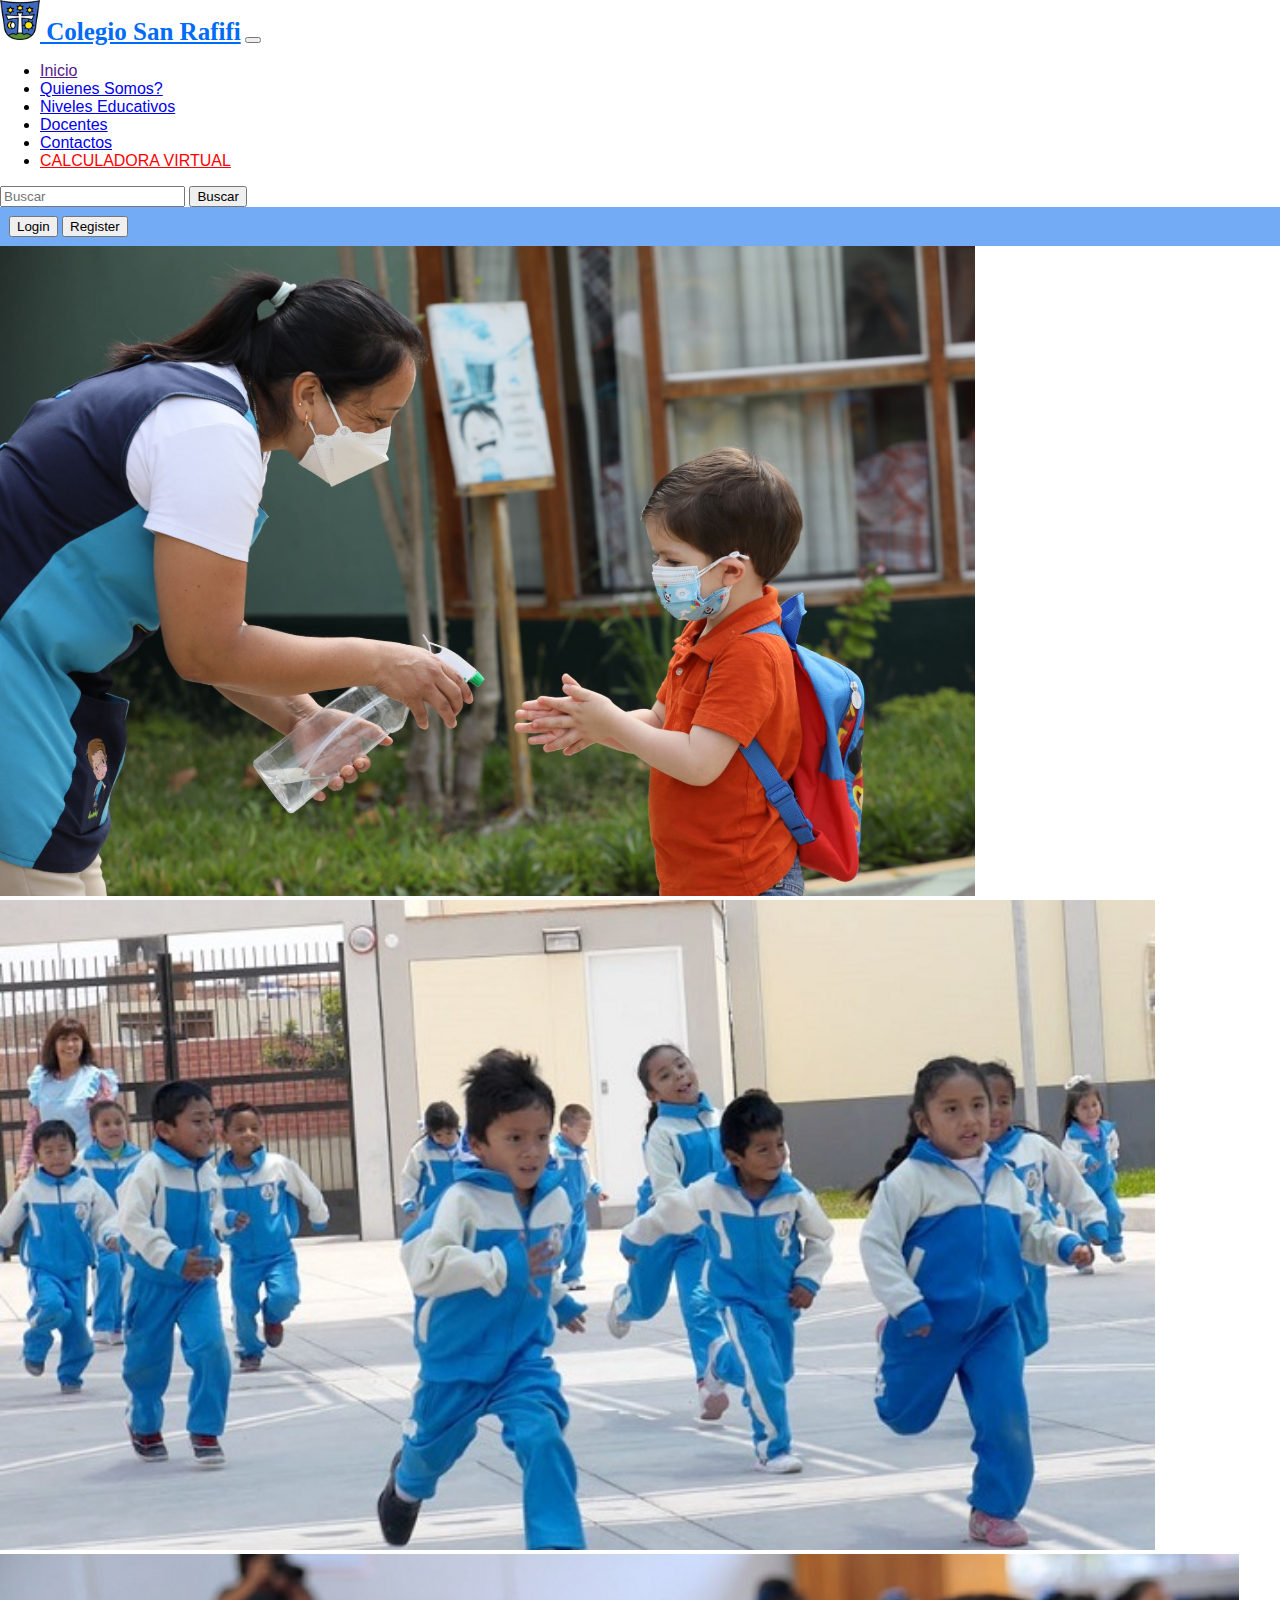
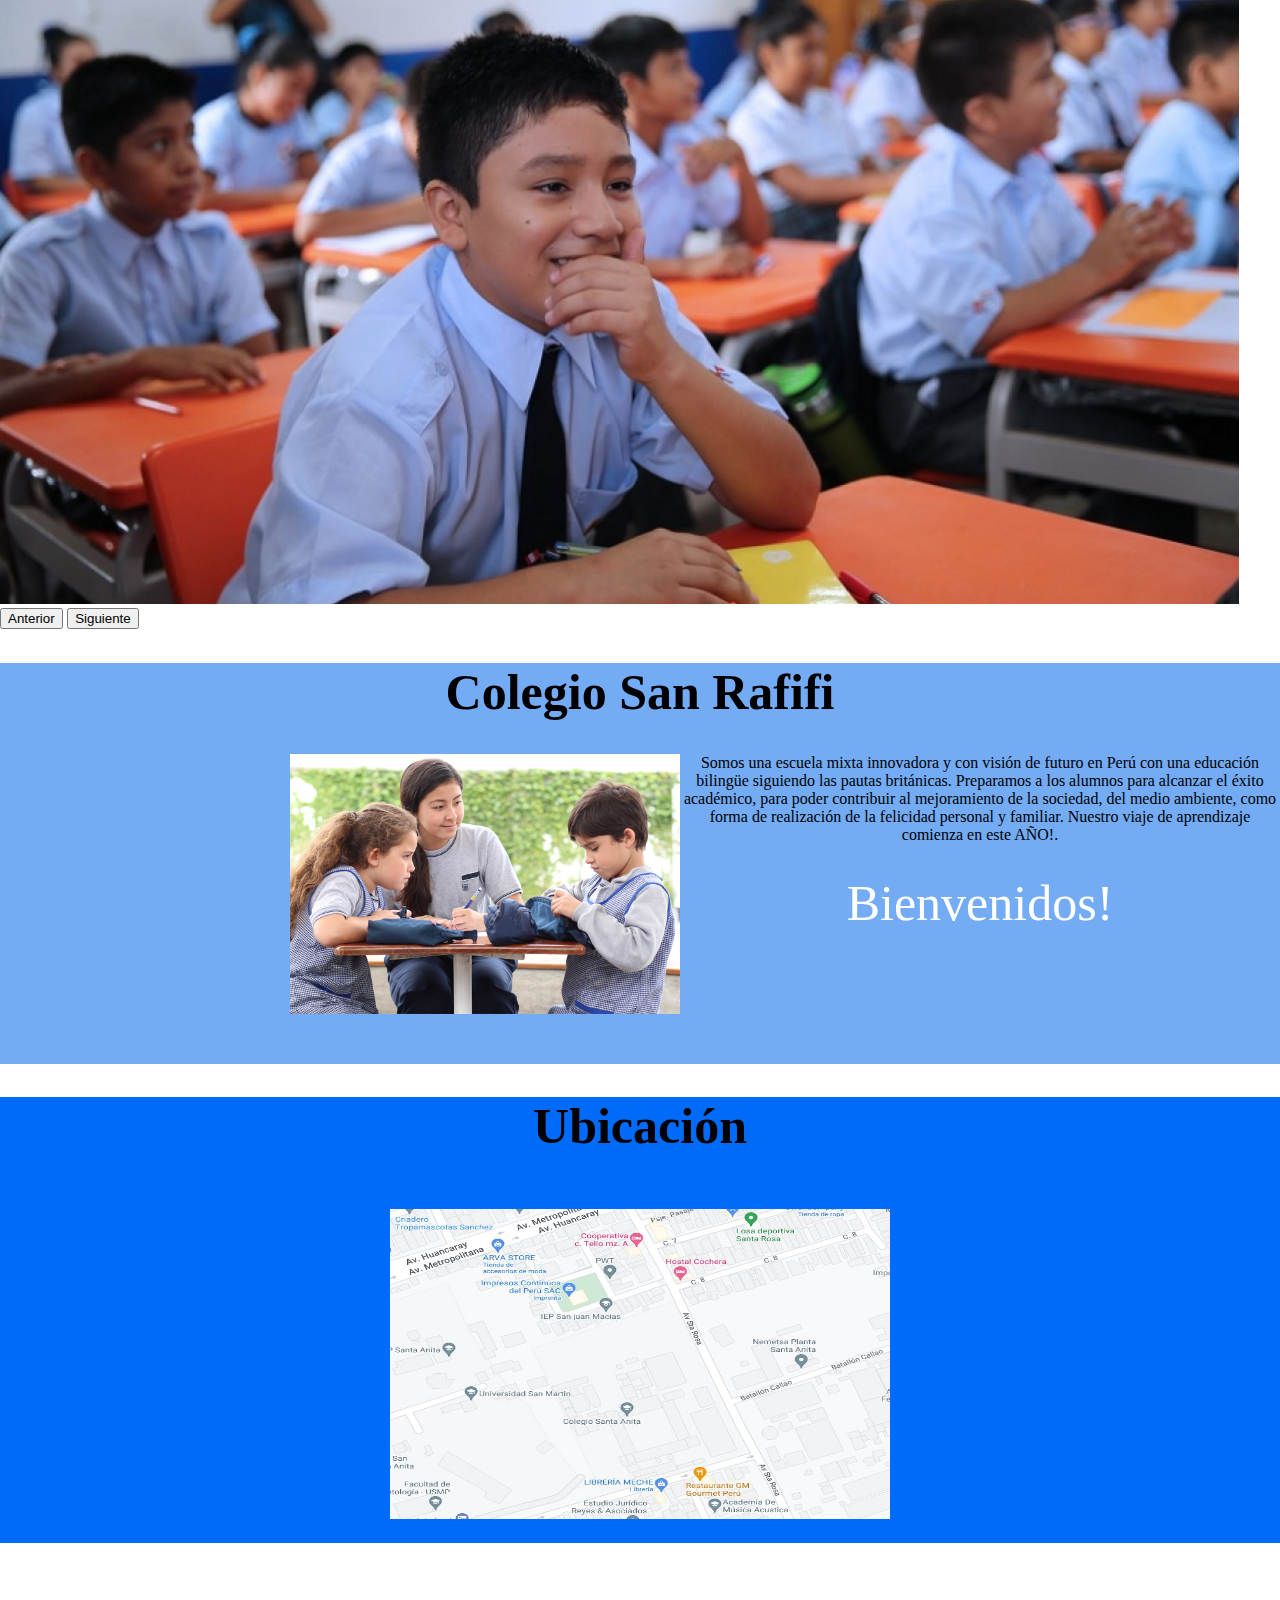
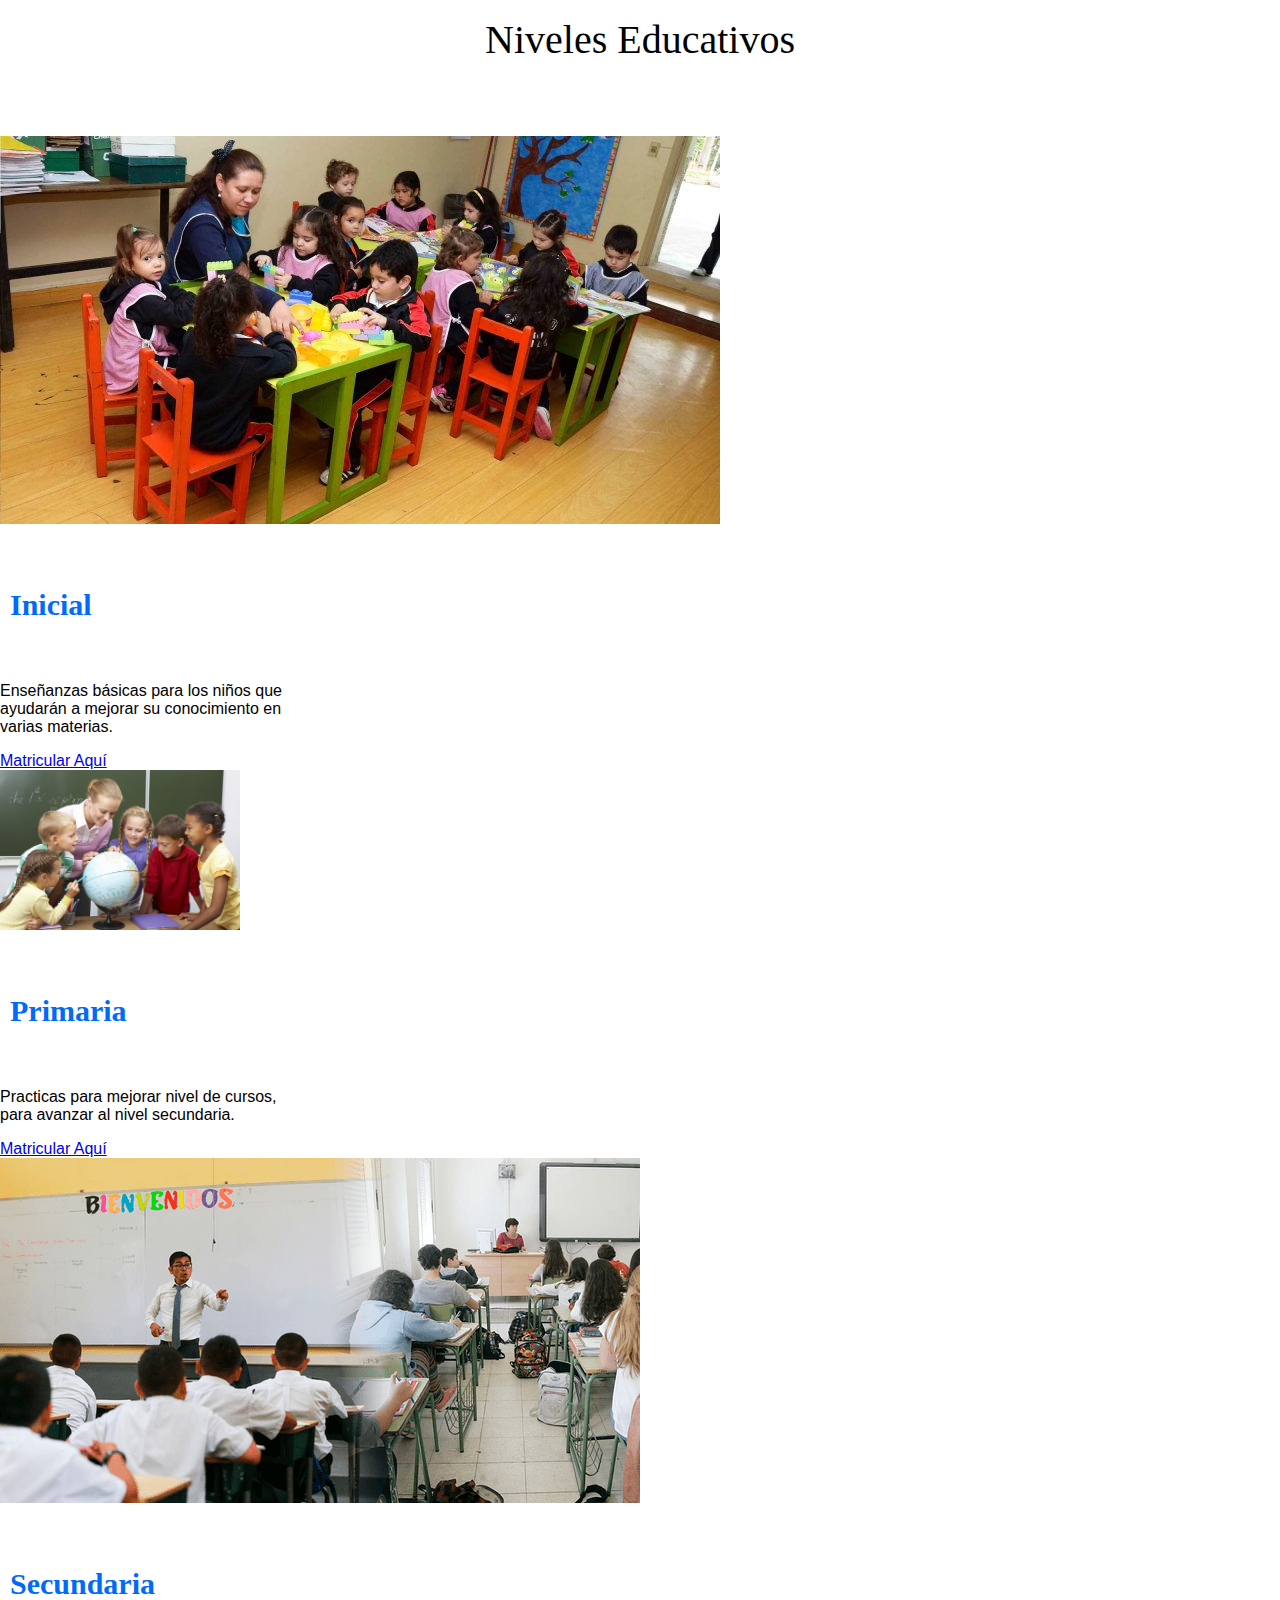
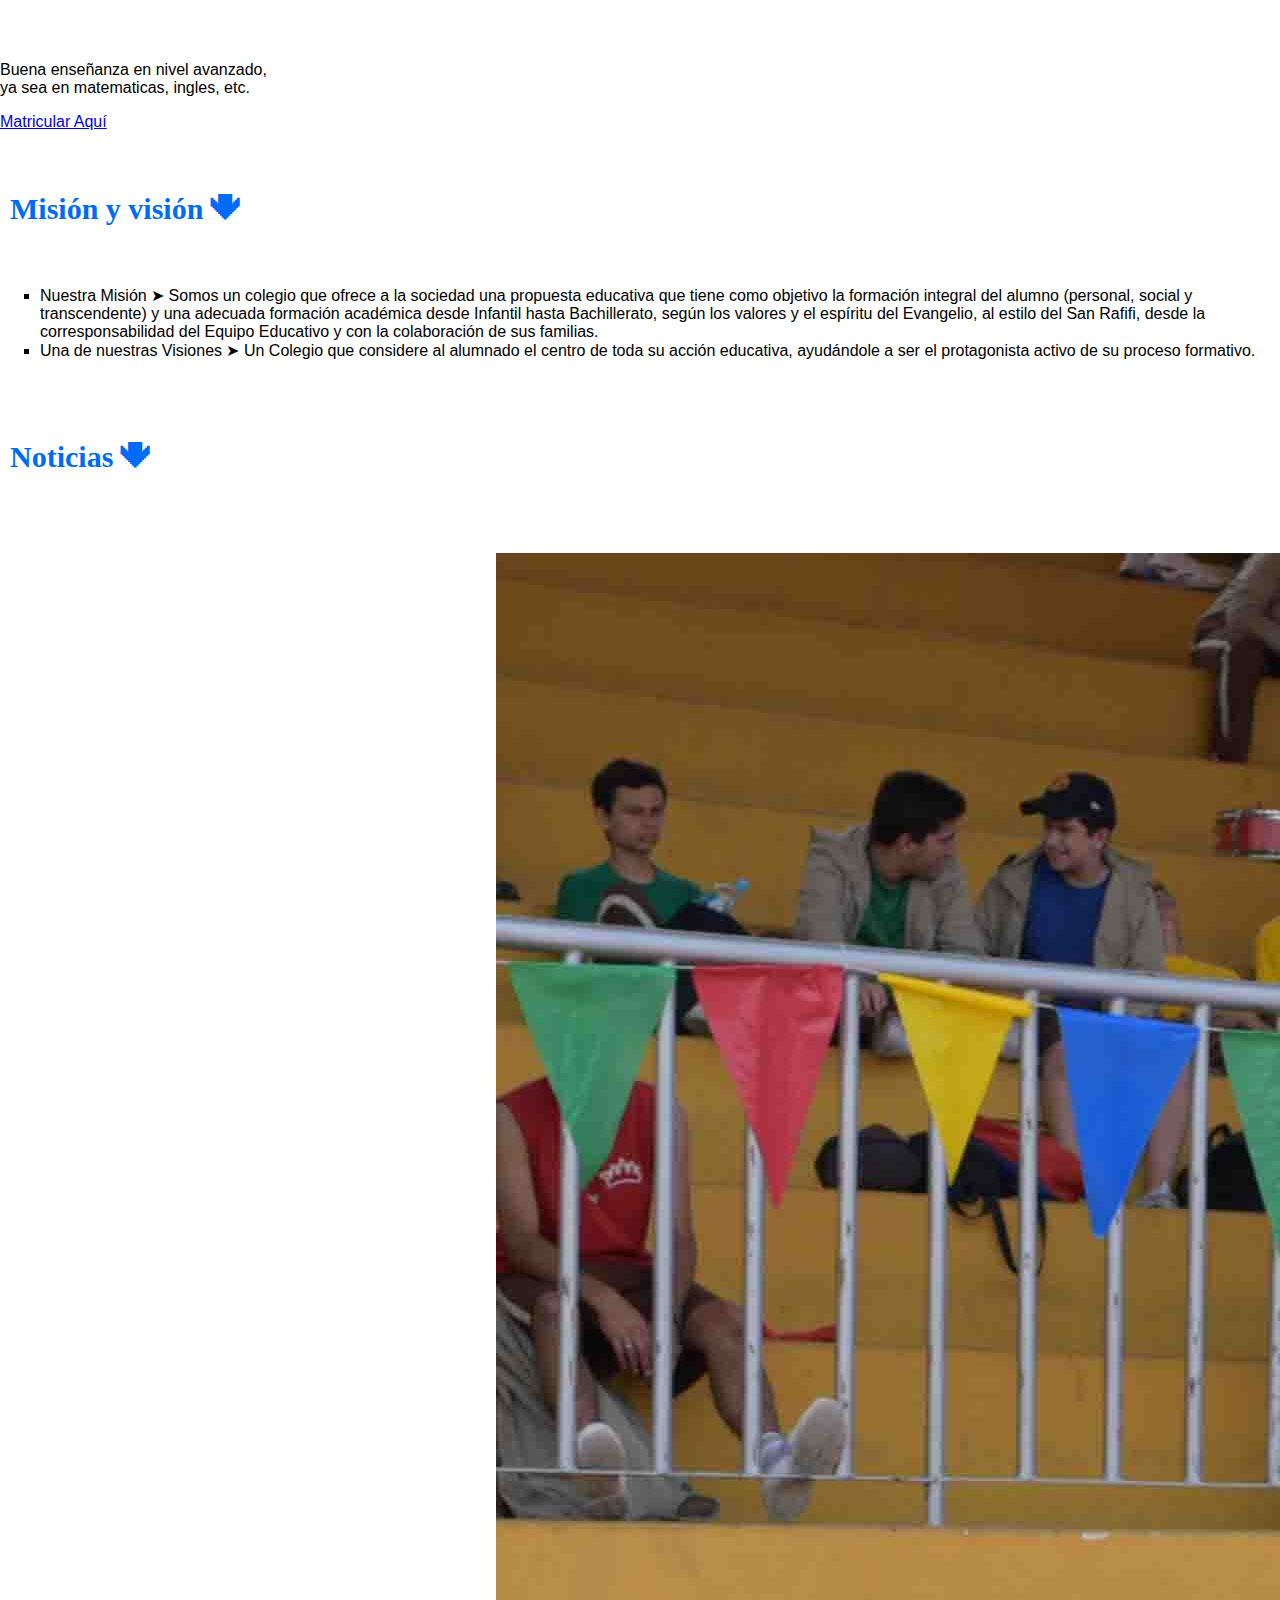
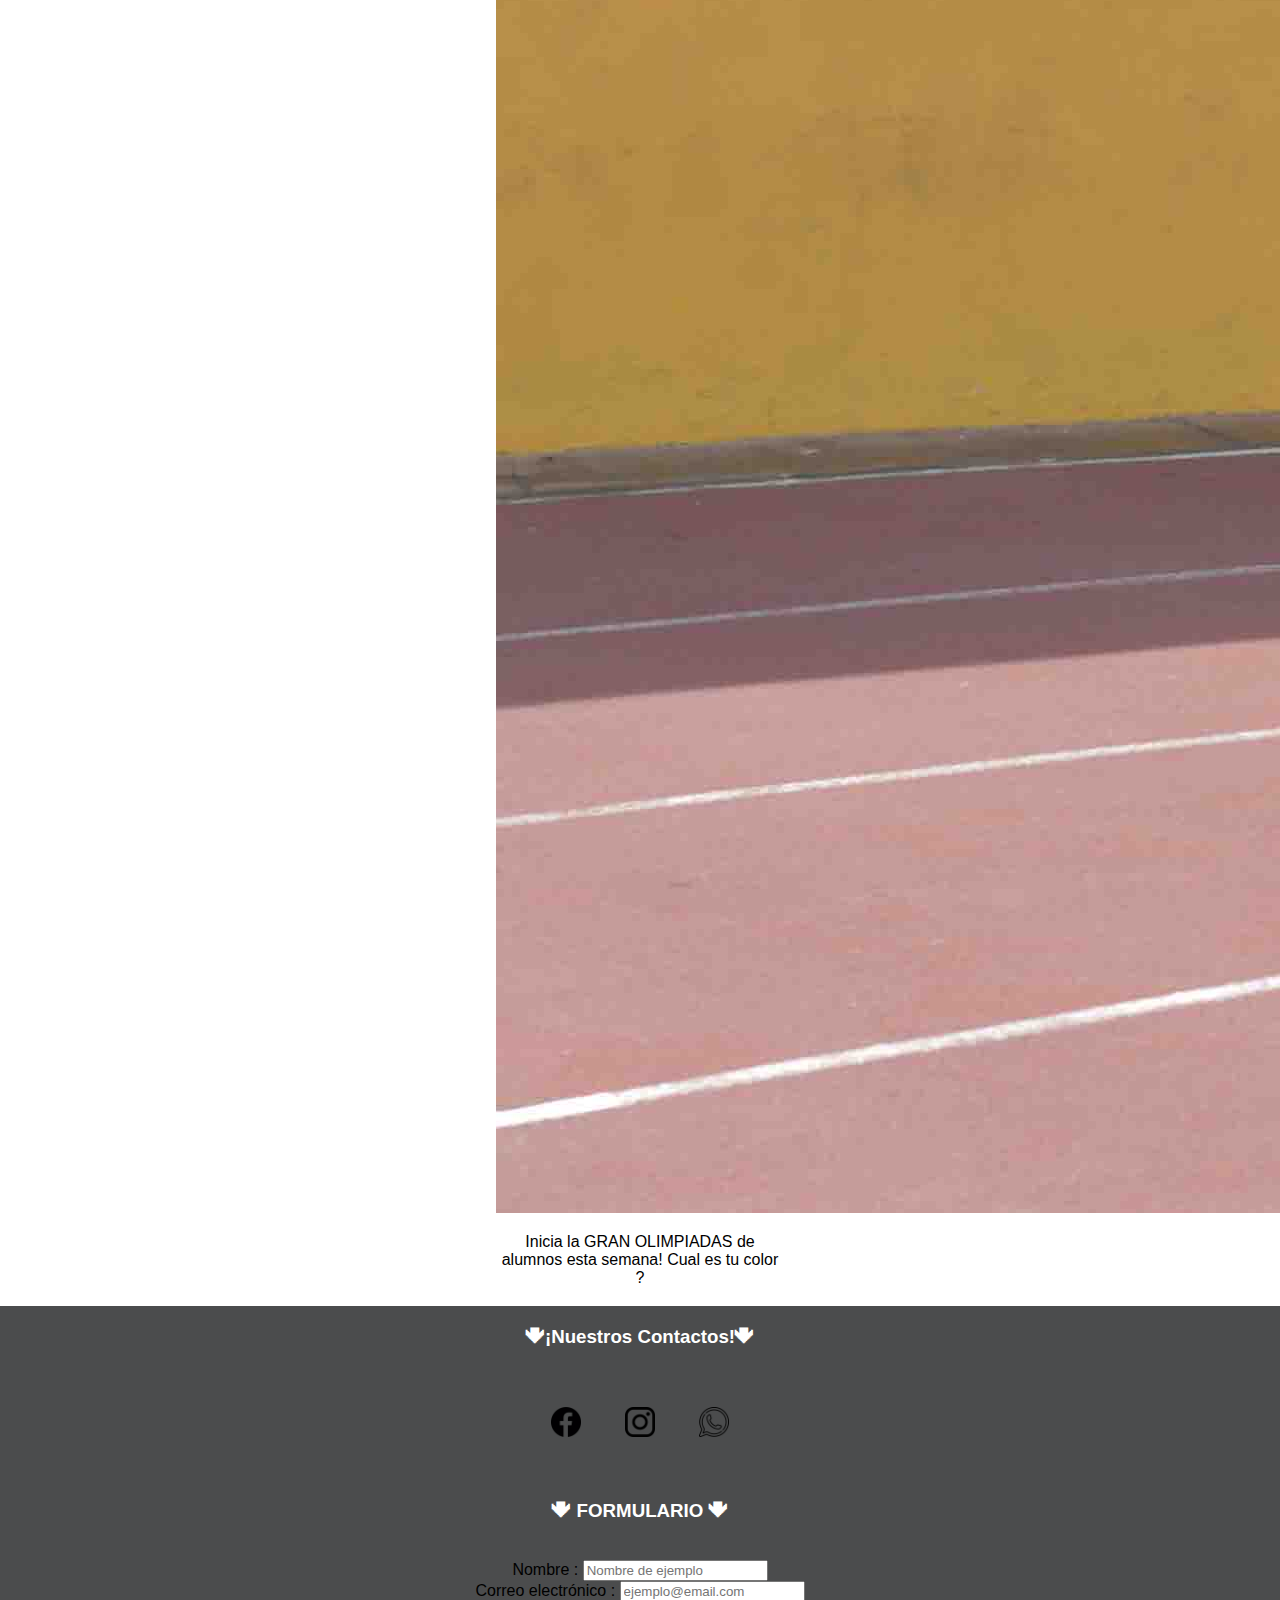
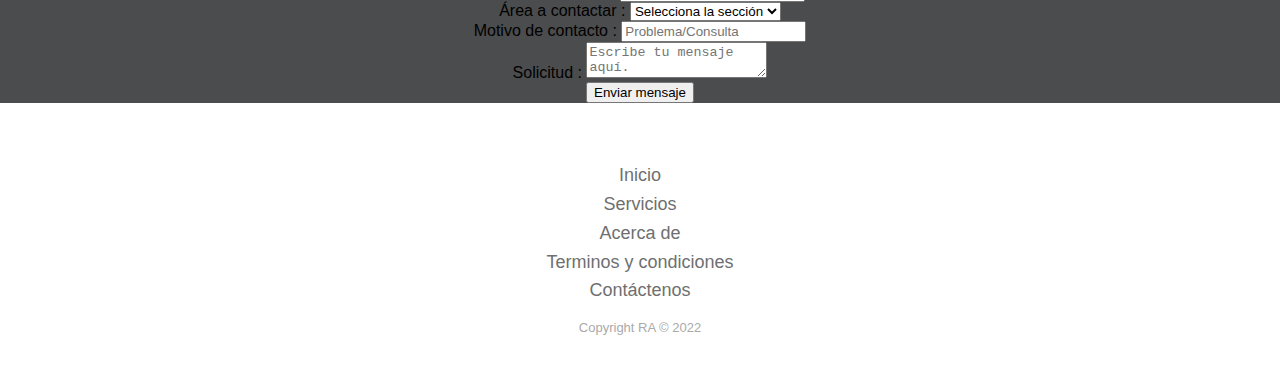
<file: index.html>
<!DOCTYPE html>
<html lang="en">
<head>
    <meta charset="UTF-8">
    <meta http-equiv="X-UA-Compatible" content="IE=edge">
    <meta name="viewport" content="width=device-width, initial-scale=1.0">
    <link href="https://cdn.jsdelivr.net/npm/bootstrap@5.2.3/dist/css/bootstrap.min.css" rel="stylesheet" integrity="sha384-rbsA2VBKQhggwzxH7pPCaAqO46MgnOM80zW1RWuH61DGLwZJEdK2Kadq2F9CUG65" crossorigin="anonymous">
    <link rel="stylesheet" href="estilos/diseños.css">
    <link rel="icon" href="logo (2).ico">
    <title>Colegio San Rafifi</title>
</head>
<body>
  <script src="javascript/inicio.js"></script>
    <script src="https://cdn.jsdelivr.net/npm/bootstrap@5.2.3/dist/js/bootstrap.bundle.min.js" integrity="sha384-kenU1KFdBIe4zVF0s0G1M5b4hcpxyD9F7jL+jjXkk+Q2h455rYXK/7HAuoJl+0I4" crossorigin="anonymous"></script>
    <header>
      <nav class="navbar navbar-expand-lg bg-light">
        <div class="container-fluid">
          <a class="navbar-brand" href="#" id="tit"> <img id="logoinicio" src="img/Insignia-Colegio.png"> Colegio San Rafifi</a>
          <button class="navbar-toggler" type="button" data-bs-toggle="collapse" data-bs-target="#navbarSupportedContent" aria-controls="navbarSupportedContent" aria-expanded="false" aria-label="Toggle navigation">
            <span class="navbar-toggler-icon"></span>
          </button>
          <div class="collapse navbar-collapse" id="navbarSupportedContent">
            <ul class="navbar-nav me-auto mb-2 mb-lg-0">
              <li class="nav-item">
                <a class="nav-link active" aria-current="page" href="">Inicio</a>
              </li>
              <li class="nav-item">
                <a class="nav-link" href="#caja1">Quienes Somos?</a>
              </li>
              <li class="nav-item">
                <a class="nav-link" href="#caja3" role="button" aria-expanded="false">
                  Niveles Educativos
                </a>
              </li>
              <li class="nav-item">
                <a class="nav-link" href="somos.html">Docentes</a>
              </li>
              <li class="nav-item">
                <a class="nav-link" href="#caja4">Contactos</a>
              </li>
              <li class="nav-item">
                <a class="nav-link" href="calculadora.html" id="calculadora">CALCULADORA VIRTUAL</a>
              </li>
            </ul>
            <form class="d-flex" role="search">
              <input class="form-control me-2" type="search" placeholder="Buscar" aria-label="Search">
              <button class="btn btn-outline-primary" type="submit">Buscar</button>
            </form>
          </div>
        </div>
      </nav>
    </header>
    <section class="container-fluid">
      <div id="logeo">
        <a href="Login.html"><input type="button" value="Login"></a>
        <a href="Login.html"><input type="button" value="Register"></a>
      </div>
    </section>
      <div id="carouselExampleControls" class="carousel slide" data-bs-ride="carousel">
        <div class="carousel-inner">
          <div class="carousel-item active">
            <img id="uno" src="img/niños 3.jpg" class="d-block w-100" alt="...">
          </div>
          <div class="carousel-item">
            <img id="dos" src="img/niños.jpg" class="d-block w-100" alt="...">
          </div>
          <div class="carousel-item">
            <img id="tres" src="img/niños2.jpg" class="d-block w-100" alt="...">
          </div>
        </div>
        <button class="carousel-control-prev" type="button" data-bs-target="#carouselExampleControls" data-bs-slide="prev">
          <span class="carousel-control-prev-icon" aria-hidden="true"></span>
          <span class="visually-hidden">Anterior</span>
        </button>
        <button class="carousel-control-next" type="button" data-bs-target="#carouselExampleControls" data-bs-slide="next">
          <span class="carousel-control-next-icon" aria-hidden="true"></span>
          <span class="visually-hidden">Siguiente</span>
        </button>
      </div>
      <div id="caja1" class="container-fluid">
        <center>
          <h1>Colegio San Rafifi</h1>
        </center>
        <p id="texto2"><img id="alumnos" src="img/alumnos.jpg" alt="" align="left">
          Somos una escuela mixta innovadora y con visión de futuro en Perú con una educación bilingüe siguiendo las pautas británicas. Preparamos a los alumnos para alcanzar el éxito académico, para poder contribuir al mejoramiento de la sociedad, del medio ambiente, como forma de realización de la felicidad personal y familiar. Nuestro viaje de aprendizaje comienza en este AÑO!.</p>
          <center><h2>Bienvenidos!</h2></center>
          <br>
          <br>
          <br>
          <br>
          <br>
      </div>
      <div id="caja2" class="container-fluid">
        <center>
          <h1>Ubicación</h1>
        </center>
        <center>
          <a href="https://www.google.com/maps/@-12.0437861,-76.9654726,18z" target="_blank">
            <img id="ubi" src="img/ubi.JPG" alt="">
          </a>
        </center>
      </div>

      <div id="caja3" class="py-3">
        <center><h4>Niveles Educativos</h4></center>
      </div>
      <div class="row mx-5">
        <div class="col ml-5">
            <div id="cuadro" class="card" style="width: 18rem;">
              <img src="img/inicial.jpg" class="card-img-top" alt="...">
              <div class="card-body">
                <h5 class="card-title">Inicial</h5>
                <p class="card-text">Enseñanzas básicas para los niños que ayudarán a mejorar su conocimiento en varias materias.</p>
                <a href="#" class="btn btn-primary">Matricular Aquí</a>
              </div>
            </div>
        </div>
        <div class="col ml-5">
            <div id="cuadro" class="card" style="width: 18rem;">
              <img id="primary" src="img/primaria.jpg" class="card-img-top" alt="...">
              <div class="card-body">
                <h5 class="card-title">Primaria</h5>
                <p class="card-text">Practicas para mejorar nivel de cursos, para avanzar al nivel secundaria.</p>
                <a href="#" class="btn btn-primary">Matricular Aquí</a>
              </div>
            </div>
        </div>
        <div class="col ml-5">
            <div id="cuadro" class="card" style="width: 18rem;">
              <img src="img/secundaria.png" class="card-img-top" alt="...">
              <div class="card-body">
                <h5 class="card-title">Secundaria</h5>
                <p class="card-text">Buena enseñanza en nivel avanzado, ya sea en matematicas, ingles, etc.</p>
                <a href="#" class="btn btn-primary">Matricular Aquí</a>
              </div>
            </div>
        </div>
        <div>
          <h5>Misión y visión 🢃</h5>
          <ul style="list-style-type:square">
            <li> Nuestra Misión ➤ Somos un colegio que ofrece a la sociedad una propuesta educativa que tiene como objetivo la formación  integral del alumno (personal, social y transcendente) y una adecuada formación académica desde Infantil hasta Bachillerato, según los valores y el espíritu del Evangelio, al estilo del San Rafifi, desde la corresponsabilidad del Equipo Educativo y con la colaboración de sus familias.</li>
            <li>Una de nuestras Visiones ➤ Un Colegio que considere al alumnado el centro de toda su acción educativa, ayudándole a ser el protagonista activo de su proceso formativo.</li>
            </ul>
        </div>
        <div>
          <h6>Noticias 🢃</h6>
        </div>
        <center>
          <div class="card" style="width: 18rem;">
            <img src="img/olimpiadas.jpg" class="card-img-top" alt="...">
            <div class="card-body">
              <p class="card-text">Inicia la GRAN OLIMPIADAS de alumnos esta semana! Cual es tu color ?</p>
            </div>
          </div>
        </center>


      </div>

      <div id="caja4" class="container-fluid">
        <div>
          <center>
            <h3>🢃¡Nuestros Contactos!🢃</h3>
            <a href="https://www.facebook.com/" target="_blank"><img id="face" src="img/face.png" alt="" HSPACE="20" VSPACE="20"></a>
            <a href="https://www.instagram.com/?hl=es" target="_blank"><img id="insta" src="img/insta.png" alt="" HSPACE="20" VSPACE="20"></a>
            <a href="https://web.whatsapp.com/" target="_blank"><img id="wasa" src="img/wasa.png" alt="" HSPACE="20" VSPACE="20"></a>
          </center>
        </div>
        <center><h3>🢃 FORMULARIO 🢃</h3></center>
        <center>
          <div>
            <form action="contact.php" method="post"> <div class="elem-group"> <label for="name">Nombre :</label> <input type="text" id="name" name="visitor_name" placeholder="Nombre de ejemplo" pattern=[A-Z\sa-z]{3,20} required> </div> <div class="elem-group"> <label for="email">Correo electrónico :</label> <input type="email" id="email" name="visitor_email" placeholder="ejemplo@email.com" required> </div> <div class="elem-group"> <label for="department-selection">Área a contactar :</label> <select id="department-selection" name="concerned_department" required> <option value="">Selecciona la sección</option> <option value="billing">Inicial</option> <option value="marketing">Primaria</option> <option value="technical support">Secundaria</option> </select> </div> <div class="elem-group"> <label for="title">Motivo de contacto :</label> <input type="text" id="title" name="email_title" required placeholder="Problema/Consulta" pattern=[A-Za-z0-9\s]{8,60}> </div> <div class="elem-group"> <label for="message">Solicitud :</label> <textarea id="message" name="visitor_message" placeholder="Escribe tu mensaje aquí." required></textarea> </div> 
            <button type="submit">Enviar mensaje</button>
            </form>
          </div>
        </center>
      </div>
      <div class="footer-basic">
        <footer>
            <ul class="list-inline">
                <li class="list-inline-item"><a href="">Inicio</a></li>
                <li class="list-inline-item"><a href="#">Servicios</a></li>
                <li class="list-inline-item"><a href="#">Acerca de</a></li>
                <li class="list-inline-item"><a href="#">Terminos y condiciones</a></li>
                <li class="list-inline-item"><a href="#caja2">Contáctenos</a></li>
            </ul>
            <p class="copyright">Copyright RA © 2022</p>
        </footer>
    </div>

</body>
</html>
</file>
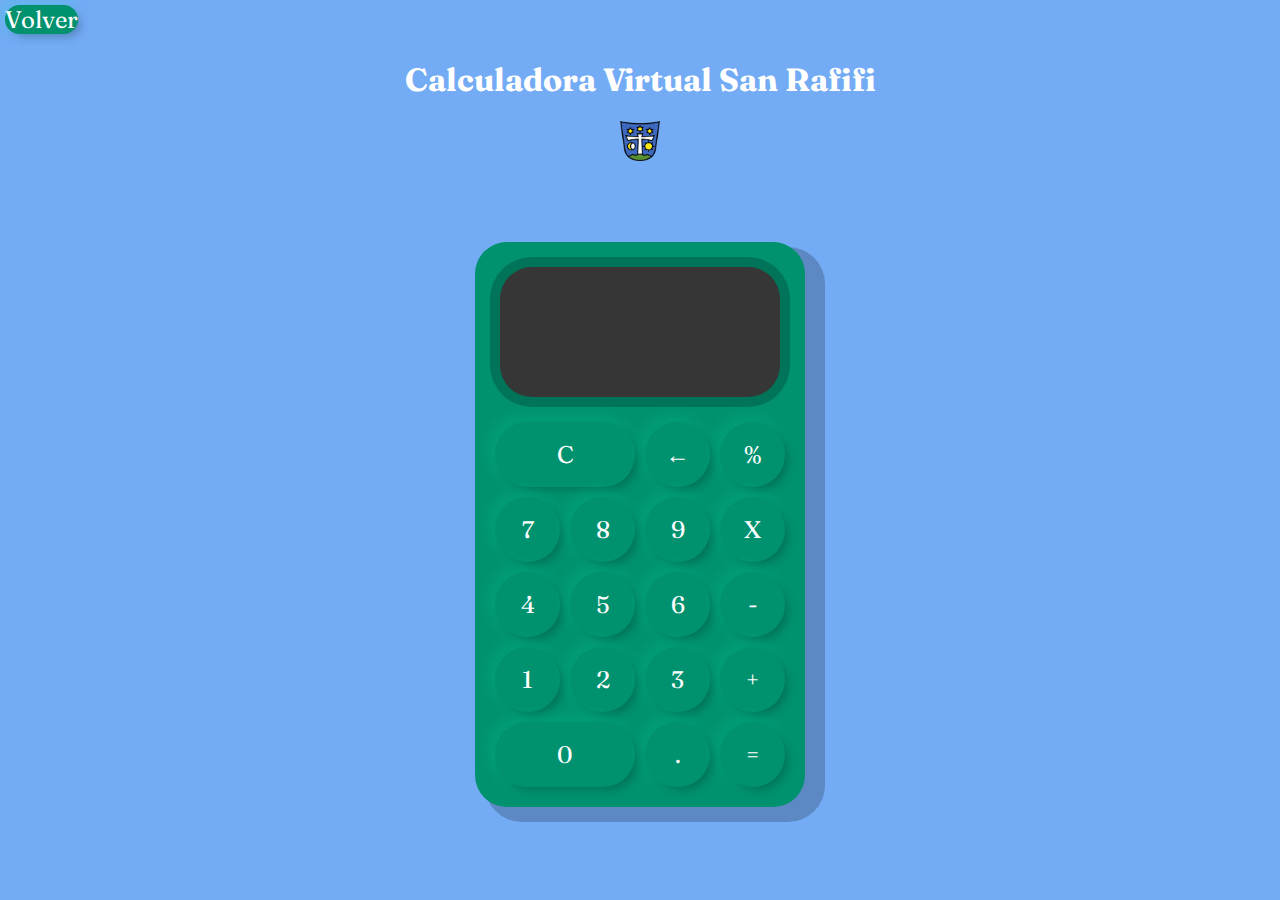
<file: calculadora.html>
<!DOCTYPE html>
<html lang="en">
<head>
    <meta charset="UTF-8">
    <meta name="viewport" content="width=device-width, initial-scale=1.0">
    <title>Calculadora Virtual</title>
    <link href="https://fonts.googleapis.com/css2?family=Fraunces&display=swap" rel="stylesheet">
    <link href="indexcss/index.css" rel="stylesheet" />
    <script src="javacalculadora/Display.js" type="text/javascript"></script>
    <script src="javacalculadora/Calculadora.js" type="text/javascript"></script>
    <script src="javacalculadora/index.js" type="text/javascript" defer></script>
    <link rel="icon" href="logo (2).ico">
</head>
<body>
    <a href="index.html"><button type="button" class="btn btn-success">Volver</button></a>
    <center><h1>Calculadora Virtual San Rafifi</h1></center>
    <center><img id="insignia" src="img/Insignia-Colegio.png" alt=""></center>
    <div class="container">
        <div class="calculadora">
            <div class="display">
                <div id="valor-anterior"></div>
                <div id="valor-actual"></div>
            </div>
            <button class="col-2" onclick="display.borrarTodo()">C</button>
            <button onclick="display.borrar()">&larr;</button>
            <button class="operador" value="dividir">%</button>
            <button class="numero">7</button>
            <button class="numero">8</button>
            <button class="numero">9</button>
            <button class="operador" value="multiplicar">X</button>
            <button class="numero">4</button>
            <button class="numero">5</button>
            <button class="numero">6</button>
            <button class="operador" value="restar">-</button>
            <button class="numero">1</button>
            <button class="numero">2</button>
            <button class="numero">3</button>
            <button class="operador" value="sumar">+</button>
            <button class="col-2 numero">0</button>
            <button class="numero">.</button>
            <button class="operador" value="igual">=</button>
        </div>
    </div>
</body>
</html>
</file>
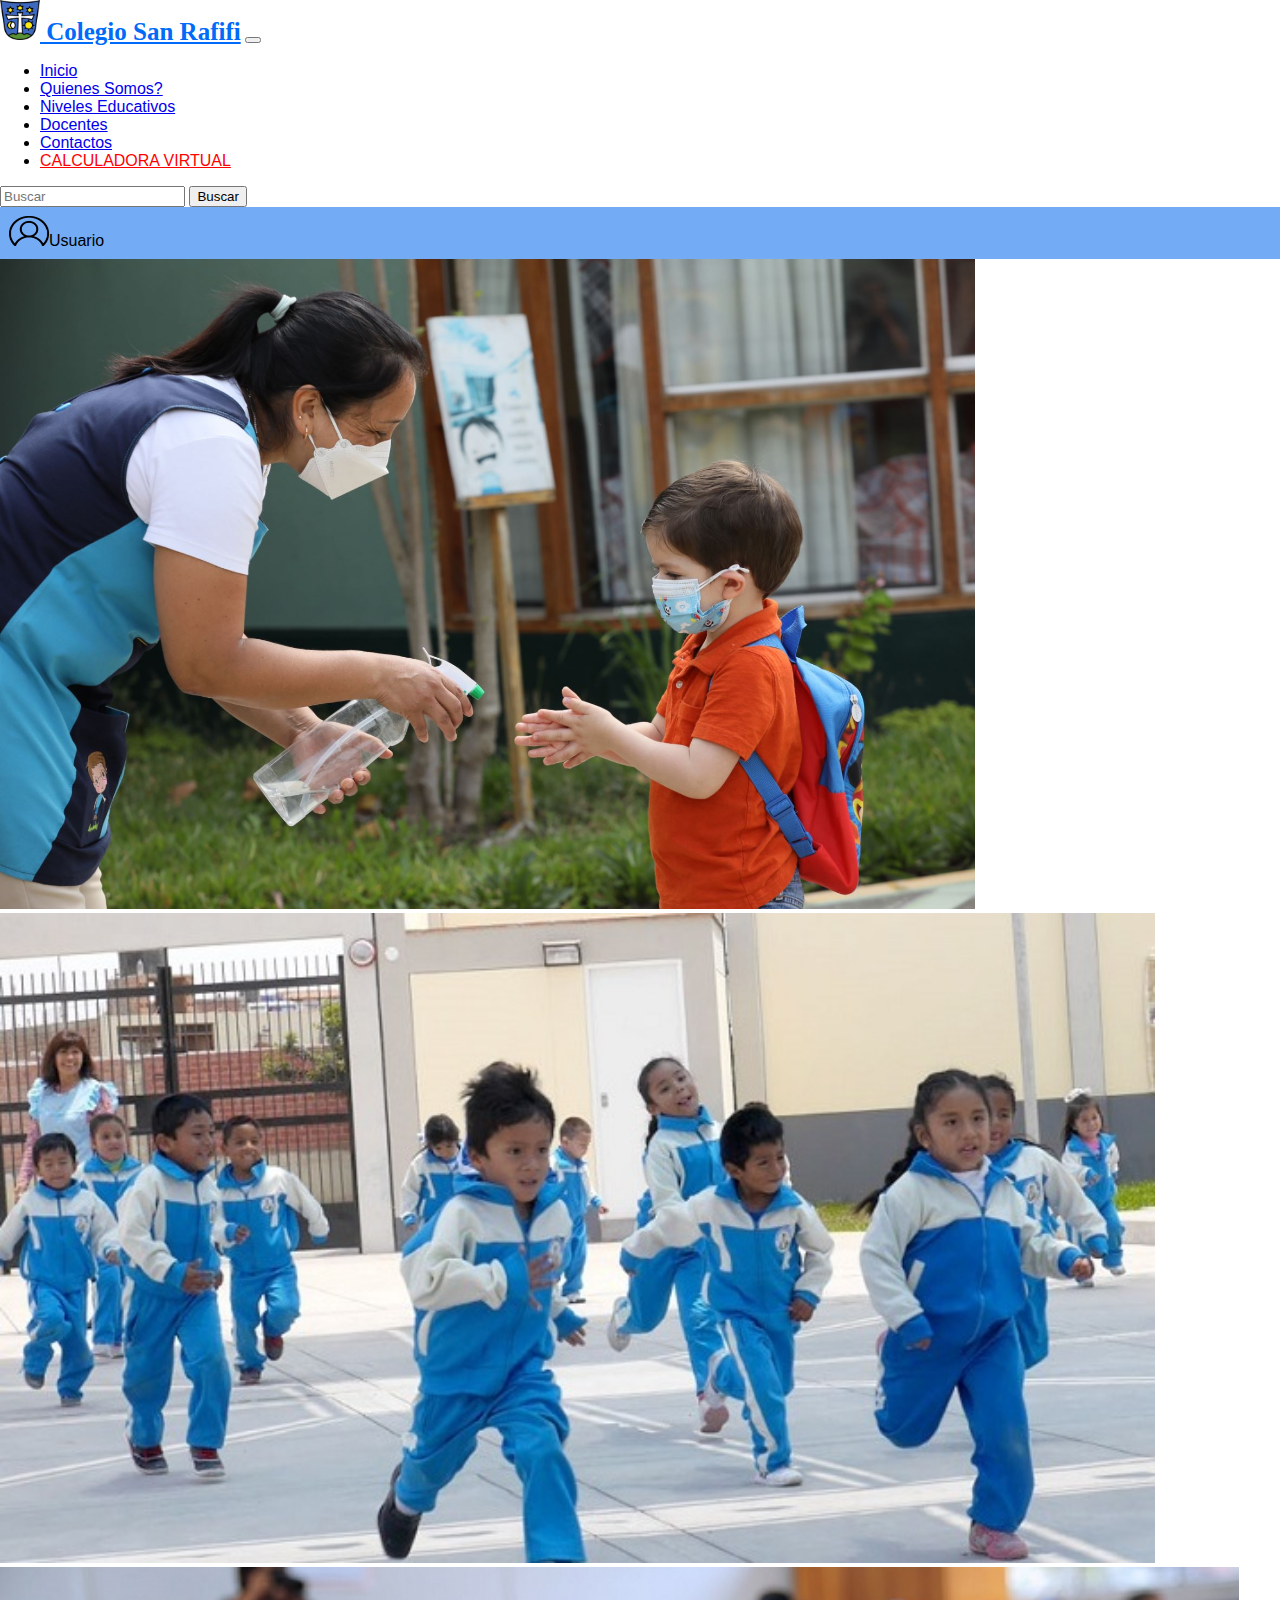
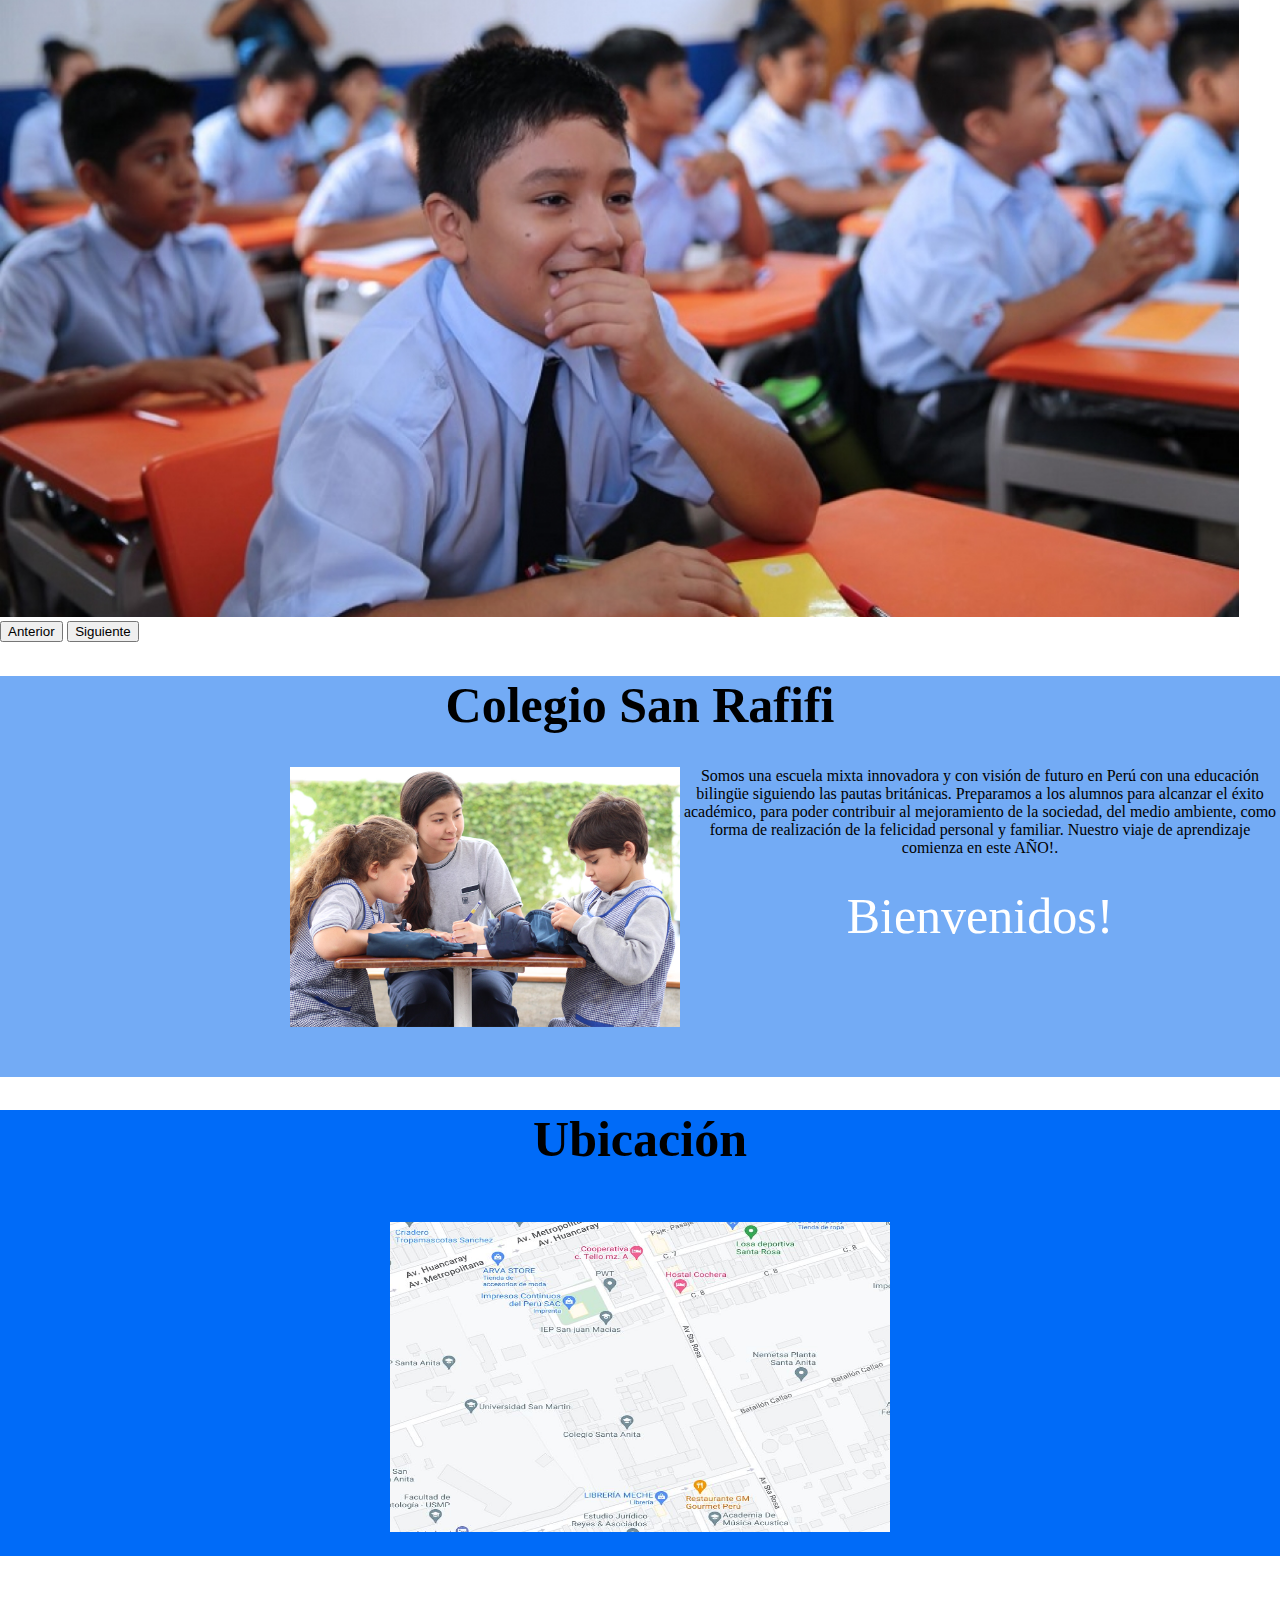
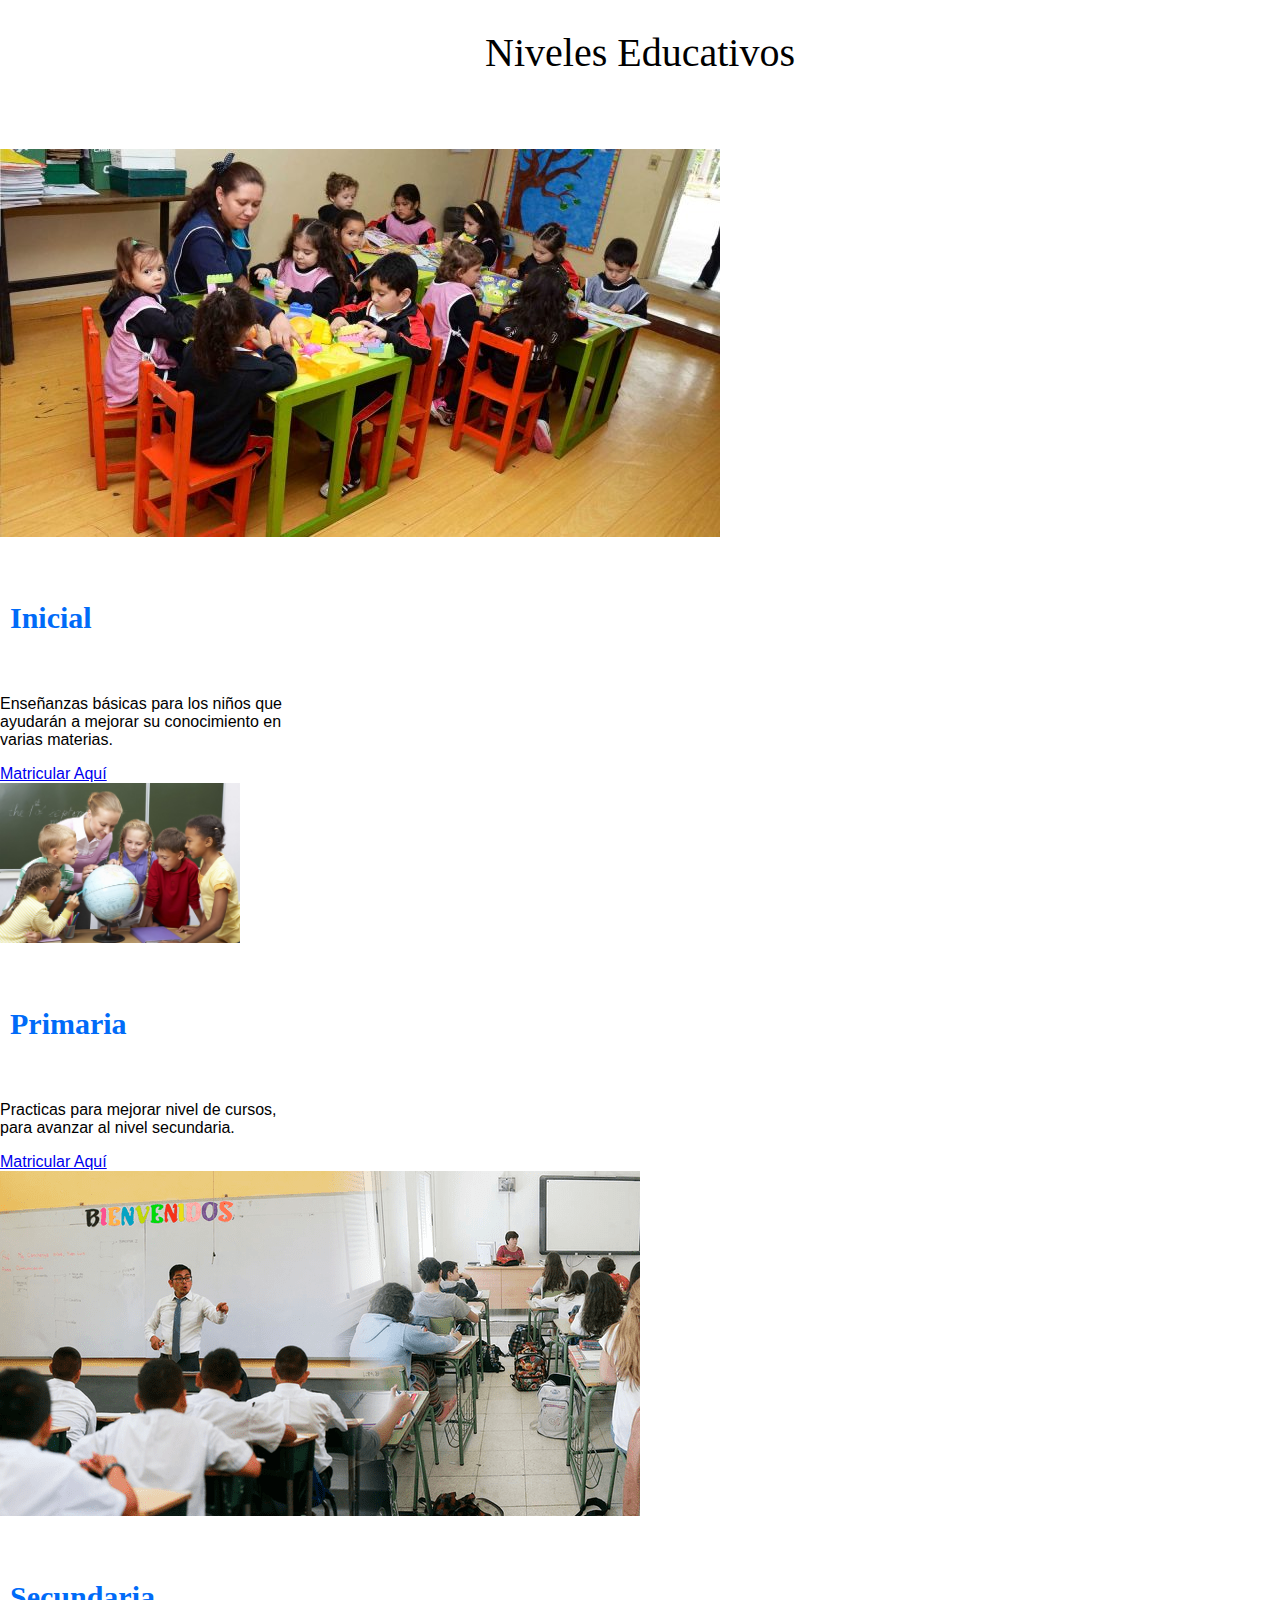
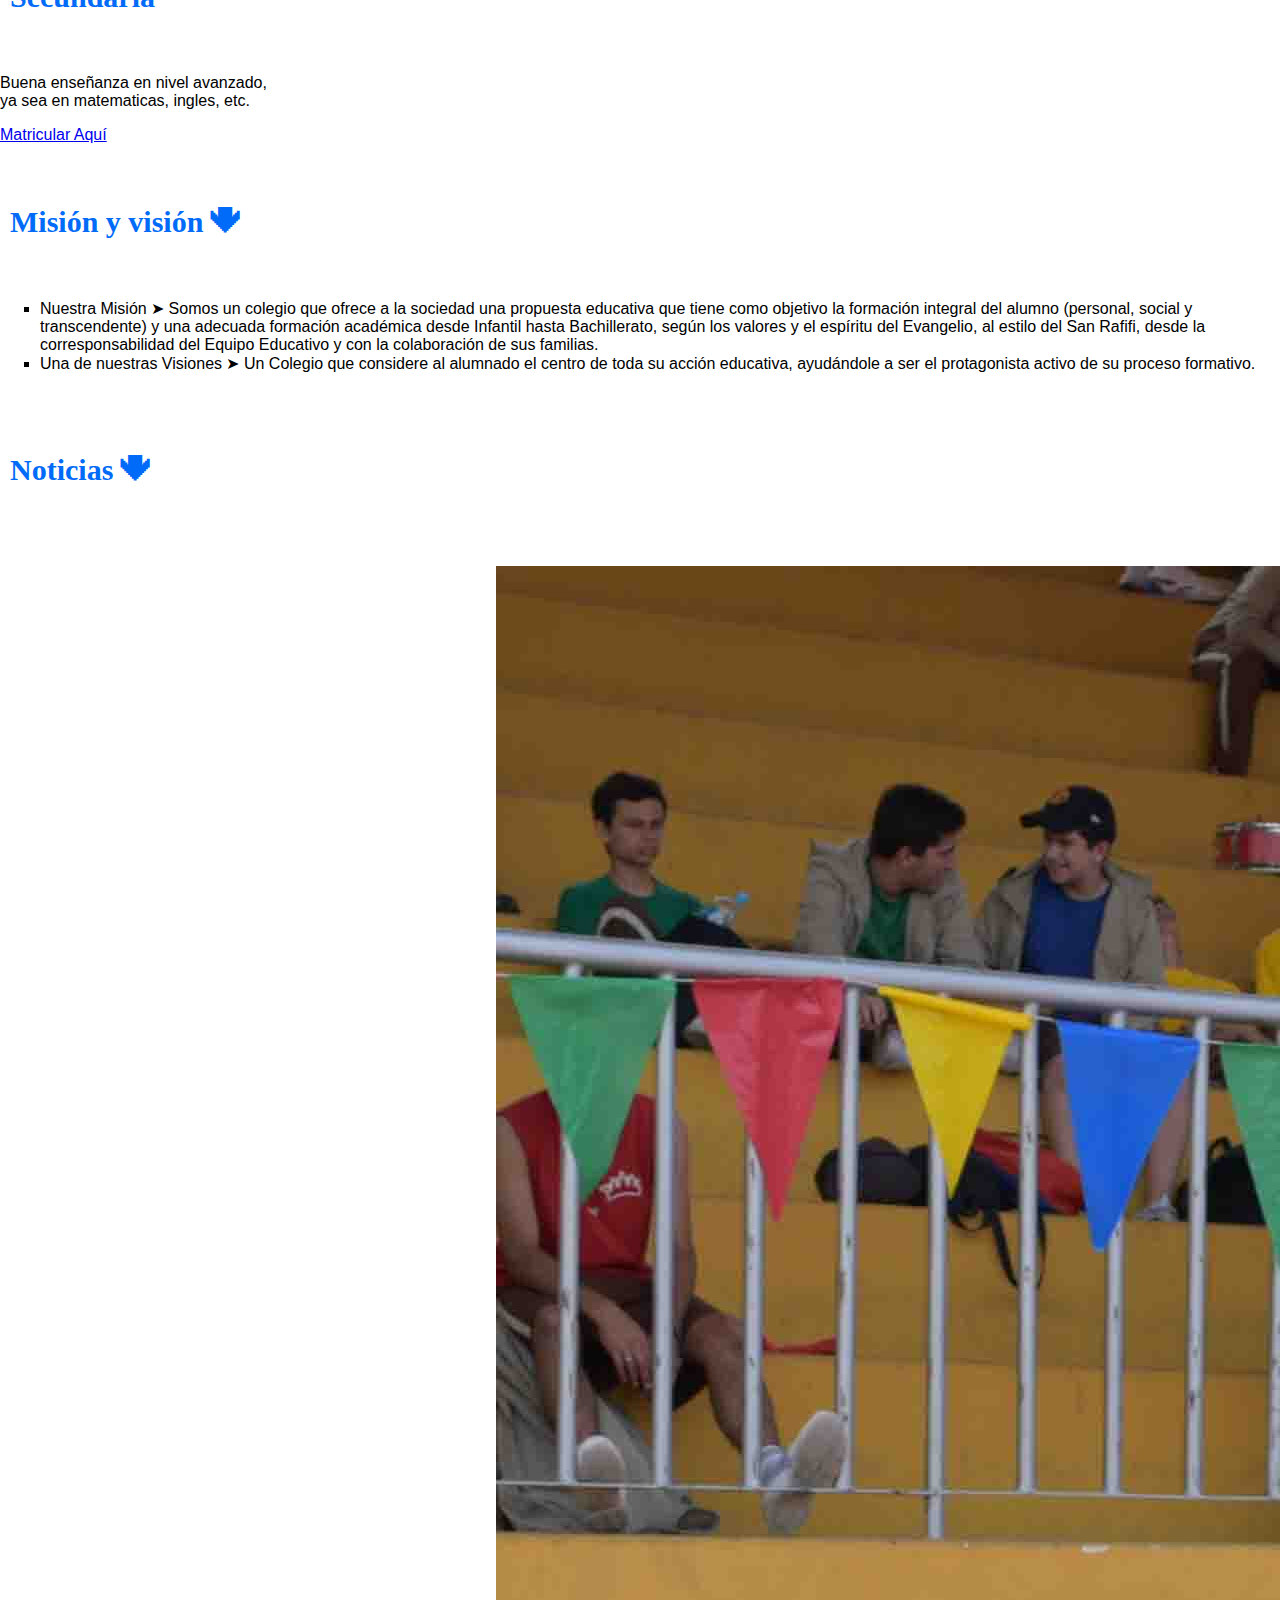
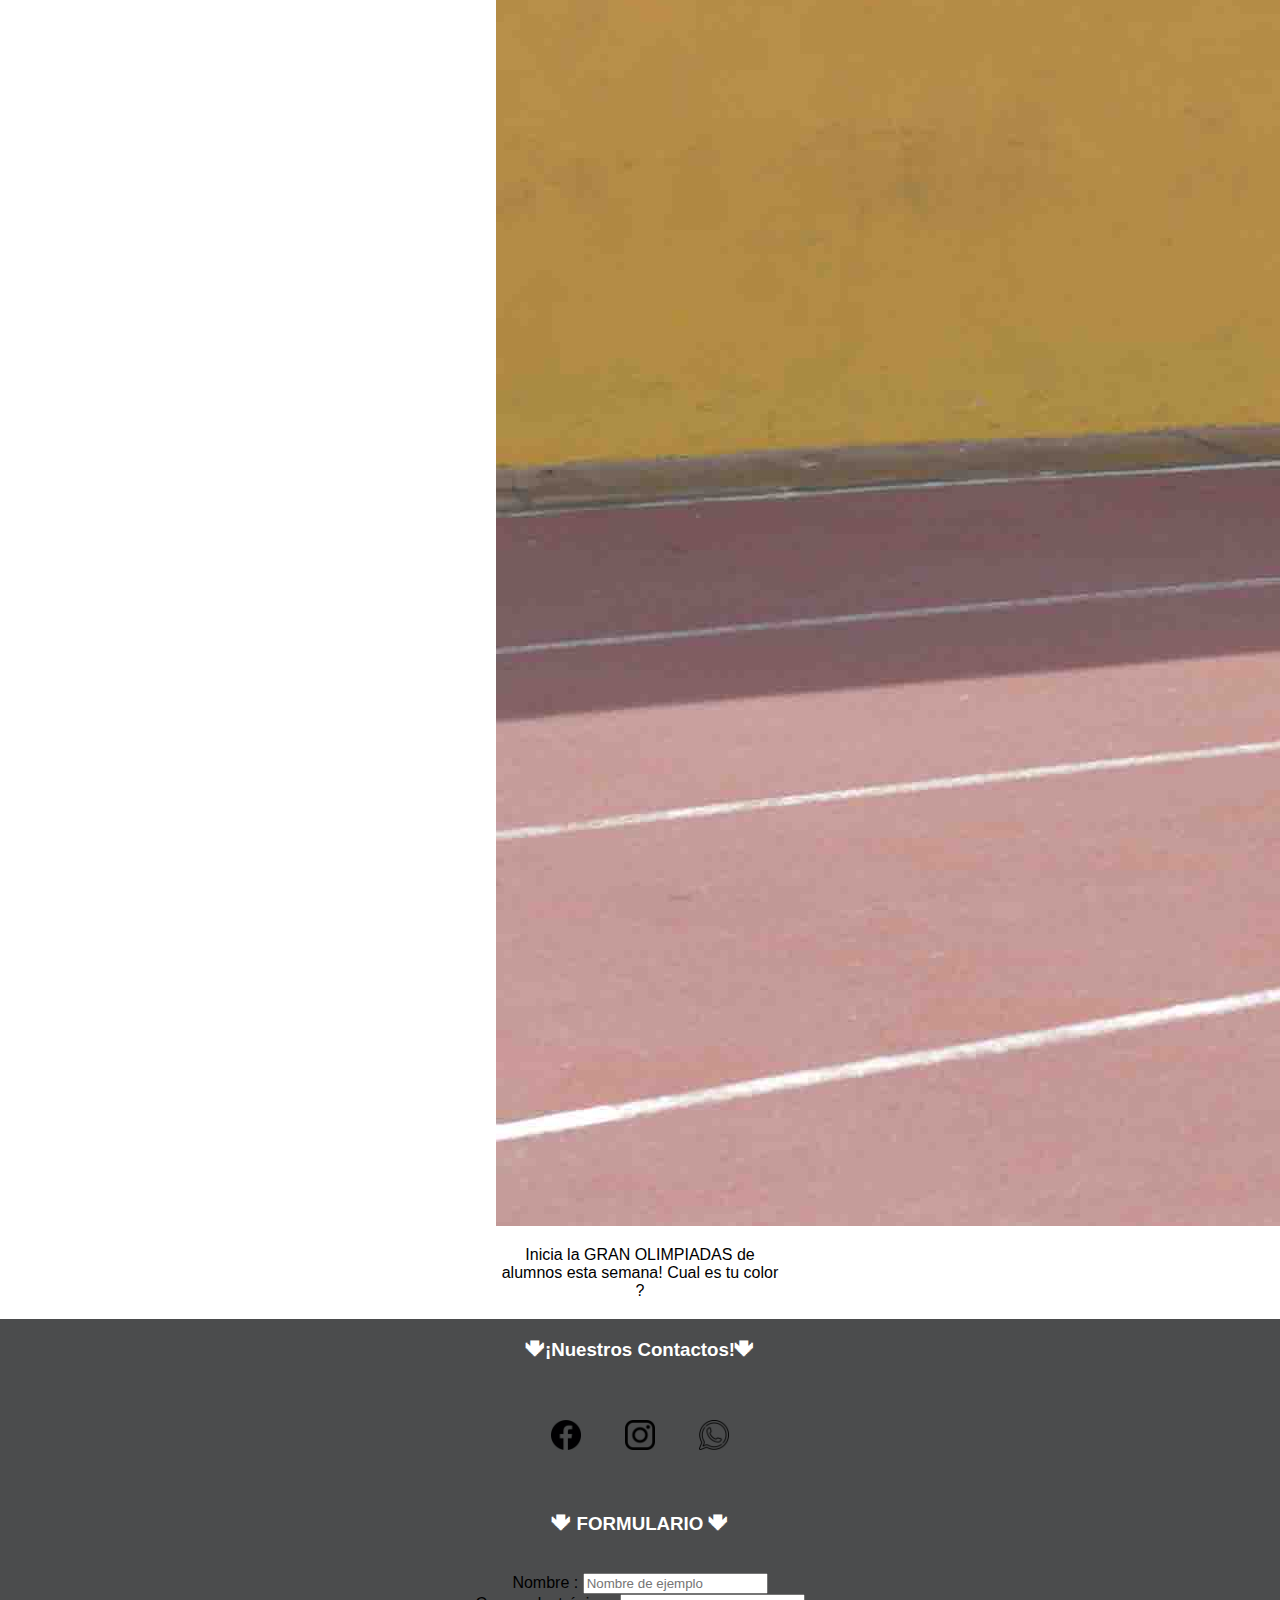
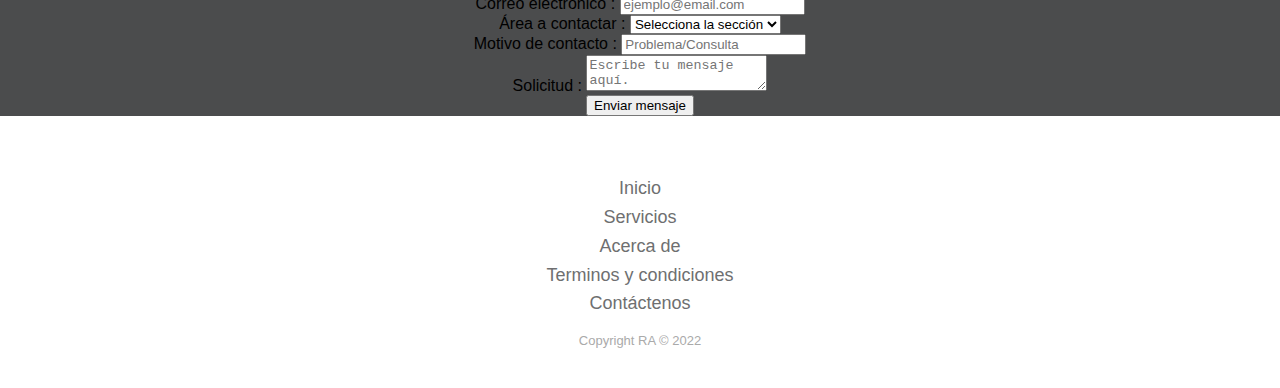
<file: Ingresado.html>
<!DOCTYPE html>
<html lang="en">
<head>
    <meta charset="UTF-8">
    <meta http-equiv="X-UA-Compatible" content="IE=edge">
    <meta name="viewport" content="width=device-width, initial-scale=1.0">
    <link rel="icon" href="logo (2).ico">
    <link href="https://cdn.jsdelivr.net/npm/bootstrap@5.2.3/dist/css/bootstrap.min.css" rel="stylesheet" integrity="sha384-rbsA2VBKQhggwzxH7pPCaAqO46MgnOM80zW1RWuH61DGLwZJEdK2Kadq2F9CUG65" crossorigin="anonymous">
    <link rel="stylesheet" href="Ingresadocss/ingresado.css">
    <title>Colegio San Rafifi</title>
</head>
<body>
    <script src="https://cdn.jsdelivr.net/npm/bootstrap@5.2.3/dist/js/bootstrap.bundle.min.js" integrity="sha384-kenU1KFdBIe4zVF0s0G1M5b4hcpxyD9F7jL+jjXkk+Q2h455rYXK/7HAuoJl+0I4" crossorigin="anonymous"></script>
    <script src="Ingresadojava/logeo.js"></script>
    <header>
        <nav class="navbar navbar-expand-lg bg-light">
          <div class="container-fluid">
            <a class="navbar-brand" href="index.html" id="tit"> <img id="logoinicio" src="img/Insignia-Colegio.png"> Colegio San Rafifi</a>
            <button class="navbar-toggler" type="button" data-bs-toggle="collapse" data-bs-target="#navbarSupportedContent" aria-controls="navbarSupportedContent" aria-expanded="false" aria-label="Toggle navigation">
              <span class="navbar-toggler-icon"></span>
            </button>
            <div class="collapse navbar-collapse" id="navbarSupportedContent">
              <ul class="navbar-nav me-auto mb-2 mb-lg-0">
                <li class="nav-item">
                  <a class="nav-link active" aria-current="page" href="index.html">Inicio</a>
                </li>
                <li class="nav-item">
                  <a class="nav-link" href="#caja1">Quienes Somos?</a>
                </li>
                <li class="nav-item">
                  <a class="nav-link" href="#caja3" role="button" aria-expanded="false">
                    Niveles Educativos
                  </a>
                </li>
                <li class="nav-item">
                  <a class="nav-link" href="somos.html">Docentes</a>
                </li>
                <li class="nav-item">
                  <a class="nav-link" href="#caja4">Contactos</a>
                </li>
                <li class="nav-item">
                  <a class="nav-link" href="calculadora.html" id="calculadora">CALCULADORA VIRTUAL</a>
                </li>
              </ul>
              <form class="d-flex" role="search">
                <input class="form-control me-2" type="search" placeholder="Buscar" aria-label="Search">
                <button class="btn btn-outline-primary" type="submit">Buscar</button>
              </form>
            </div>
          </div>
        </nav>
      </header>
      <section class="container-fluid">
        <div id="logeo">
             <img src="img/usuario.png" id="user" alt="">Usuario
        </div>
      </section>
        <div id="carouselExampleControls" class="carousel slide" data-bs-ride="carousel">
          <div class="carousel-inner">
            <div class="carousel-item active">
              <img id="uno" src="img/niños 3.jpg" class="d-block w-100" alt="...">
            </div>
            <div class="carousel-item">
              <img id="dos" src="img/niños.jpg" class="d-block w-100" alt="...">
            </div>
            <div class="carousel-item">
              <img id="tres" src="img/niños2.jpg" class="d-block w-100" alt="...">
            </div>
          </div>
          <button class="carousel-control-prev" type="button" data-bs-target="#carouselExampleControls" data-bs-slide="prev">
            <span class="carousel-control-prev-icon" aria-hidden="true"></span>
            <span class="visually-hidden">Anterior</span>
          </button>
          <button class="carousel-control-next" type="button" data-bs-target="#carouselExampleControls" data-bs-slide="next">
            <span class="carousel-control-next-icon" aria-hidden="true"></span>
            <span class="visually-hidden">Siguiente</span>
          </button>
        </div>
        <div id="caja1" class="container-fluid">
          <center>
            <h1>Colegio San Rafifi</h1>
          </center>
          <p id="texto2"><img id="alumnos" src="img/alumnos.jpg" alt="" align="left">
            Somos una escuela mixta innovadora y con visión de futuro en Perú con una educación bilingüe siguiendo las pautas británicas. Preparamos a los alumnos para alcanzar el éxito académico, para poder contribuir al mejoramiento de la sociedad, del medio ambiente, como forma de realización de la felicidad personal y familiar. Nuestro viaje de aprendizaje comienza en este AÑO!.</p>
            <center><h2>Bienvenidos!</h2></center>
            <br>
            <br>
            <br>
            <br>
            <br>
        </div>
        <div id="caja2" class="container-fluid">
          <center>
            <h1>Ubicación</h1>
          </center>
          <center>
            <a href="https://www.google.com/maps/@-12.0437861,-76.9654726,18z" target="_blank">
              <img id="ubi" src="img/ubi.JPG" alt="">
            </a>
          </center>
        </div>
  
        <div id="caja3" class="py-3">
          <center><h4>Niveles Educativos</h4></center>
        </div>
        <div class="row mx-5">
          <div class="col ml-5">
              <div id="cuadro" class="card" style="width: 18rem;">
                <img src="img/inicial.jpg" class="card-img-top" alt="...">
                <div class="card-body">
                  <h5 class="card-title">Inicial</h5>
                  <p class="card-text">Enseñanzas básicas para los niños que ayudarán a mejorar su conocimiento en varias materias.</p>
                  <a href="#" class="btn btn-primary">Matricular Aquí</a>
                </div>
              </div>
          </div>
          <div class="col ml-5">
              <div id="cuadro" class="card" style="width: 18rem;">
                <img id="primary" src="img/primaria.jpg" class="card-img-top" alt="...">
                <div class="card-body">
                  <h5 class="card-title">Primaria</h5>
                  <p class="card-text">Practicas para mejorar nivel de cursos, para avanzar al nivel secundaria.</p>
                  <a href="#" class="btn btn-primary">Matricular Aquí</a>
                </div>
              </div>
          </div>
          <div class="col ml-5">
              <div id="cuadro" class="card" style="width: 18rem;">
                <img src="img/secundaria.png" class="card-img-top" alt="...">
                <div class="card-body">
                  <h5 class="card-title">Secundaria</h5>
                  <p class="card-text">Buena enseñanza en nivel avanzado, ya sea en matematicas, ingles, etc.</p>
                  <a href="#" class="btn btn-primary">Matricular Aquí</a>
                </div>
              </div>
          </div>
          <div>
            <h5>Misión y visión 🢃</h5>
            <ul style="list-style-type:square">
              <li> Nuestra Misión ➤ Somos un colegio que ofrece a la sociedad una propuesta educativa que tiene como objetivo la formación  integral del alumno (personal, social y transcendente) y una adecuada formación académica desde Infantil hasta Bachillerato, según los valores y el espíritu del Evangelio, al estilo del San Rafifi, desde la corresponsabilidad del Equipo Educativo y con la colaboración de sus familias.</li>
              <li>Una de nuestras Visiones ➤ Un Colegio que considere al alumnado el centro de toda su acción educativa, ayudándole a ser el protagonista activo de su proceso formativo.</li>
              </ul>
          </div>
          <div>
            <h6>Noticias 🢃</h6>
          </div>
          <center>
            <div class="card" style="width: 18rem;">
              <img src="img/olimpiadas.jpg" class="card-img-top" alt="...">
              <div class="card-body">
                <p class="card-text">Inicia la GRAN OLIMPIADAS de alumnos esta semana! Cual es tu color ?</p>
              </div>
            </div>
          </center>
  
  
        </div>
  
        <div id="caja4" class="container-fluid">
          <div>
            <center>
              <h3>🢃¡Nuestros Contactos!🢃</h3>
              <a href="https://www.facebook.com/" target="_blank"><img id="face" src="img/face.png" alt="" HSPACE="20" VSPACE="20"></a>
              <a href="https://www.instagram.com/?hl=es" target="_blank"><img id="insta" src="img/insta.png" alt="" HSPACE="20" VSPACE="20"></a>
              <a href="https://web.whatsapp.com/" target="_blank"><img id="wasa" src="img/wasa.png" alt="" HSPACE="20" VSPACE="20"></a>
            </center>
          </div>
          <center><h3>🢃 FORMULARIO 🢃</h3></center>
          <center>
            <div>
              <form action="contact.php" method="post"> <div class="elem-group"> <label for="name">Nombre :</label> <input type="text" id="name" name="visitor_name" placeholder="Nombre de ejemplo" pattern=[A-Z\sa-z]{3,20} required> </div> <div class="elem-group"> <label for="email">Correo electrónico :</label> <input type="email" id="email" name="visitor_email" placeholder="ejemplo@email.com" required> </div> <div class="elem-group"> <label for="department-selection">Área a contactar :</label> <select id="department-selection" name="concerned_department" required> <option value="">Selecciona la sección</option> <option value="billing">Inicial</option> <option value="marketing">Primaria</option> <option value="technical support">Secundaria</option> </select> </div> <div class="elem-group"> <label for="title">Motivo de contacto :</label> <input type="text" id="title" name="email_title" required placeholder="Problema/Consulta" pattern=[A-Za-z0-9\s]{8,60}> </div> <div class="elem-group"> <label for="message">Solicitud :</label> <textarea id="message" name="visitor_message" placeholder="Escribe tu mensaje aquí." required></textarea> </div> 
              <button type="submit">Enviar mensaje</button>
              </form>
            </div>
          </center>
        </div>
        <div class="footer-basic">
          <footer>
              <ul class="list-inline">
                  <li class="list-inline-item"><a href="">Inicio</a></li>
                  <li class="list-inline-item"><a href="#">Servicios</a></li>
                  <li class="list-inline-item"><a href="#">Acerca de</a></li>
                  <li class="list-inline-item"><a href="#">Terminos y condiciones</a></li>
                  <li class="list-inline-item"><a href="#caja2">Contáctenos</a></li>
              </ul>
              <p class="copyright">Copyright RA © 2022</p>
          </footer>
      </div>
  
  </body>
  </html>
</file>
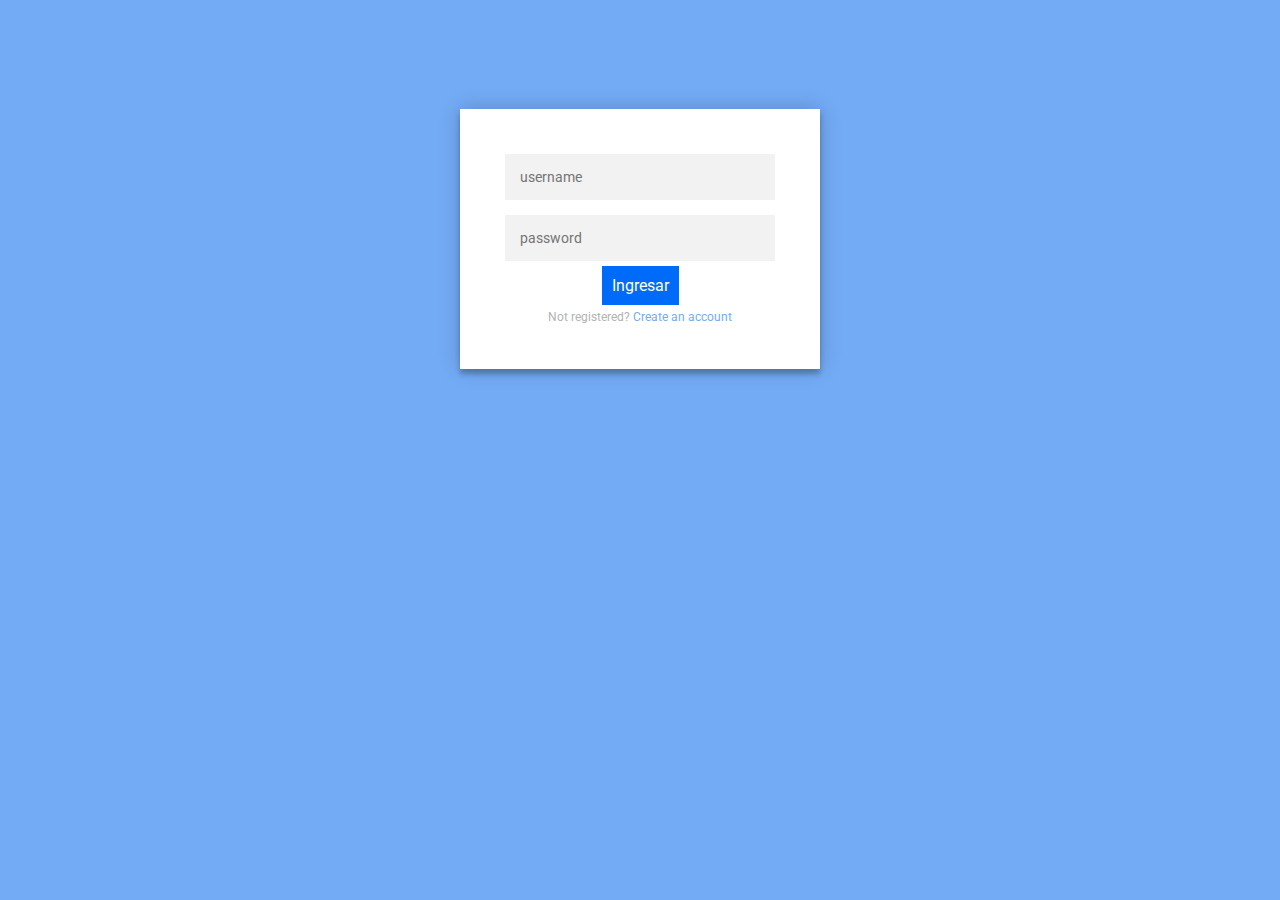
<file: Login.html>
<!DOCTYPE html>
<html lang="en">
<head>
    <meta charset="UTF-8">
    <meta http-equiv="X-UA-Compatible" content="IE=edge">
    <meta name="viewport" content="width=device-width, initial-scale=1.0">
    <link rel="stylesheet" href="loginCSS/login.css">
    <link rel="icon" href="logo (2).ico">
    <title>Ingreso o Registro</title>
</head>
<body>
    <script src="javascript/login.js"></script>
    <div class="login-page">
        <div class="form">
          <form class="register-form">
            <input type="text" placeholder="name"/>
            <input type="password" placeholder="password"/>
            <input type="text" placeholder="email address"/>
            <button>create</button>
            <p class="message">Already registered? <a href="#">Sign In</a></p>
          </form>
          <form class="login-form">
            <input type="text" placeholder="username"/>
            <input type="password" placeholder="password"/>
            <a class="fcc-btn" href="Ingresado.html">Ingresar</a>
            <p class="message">Not registered? <a href="#">Create an account</a></p>
          </form>
        </div>
      </div>
    
</body>
</html>
</file>
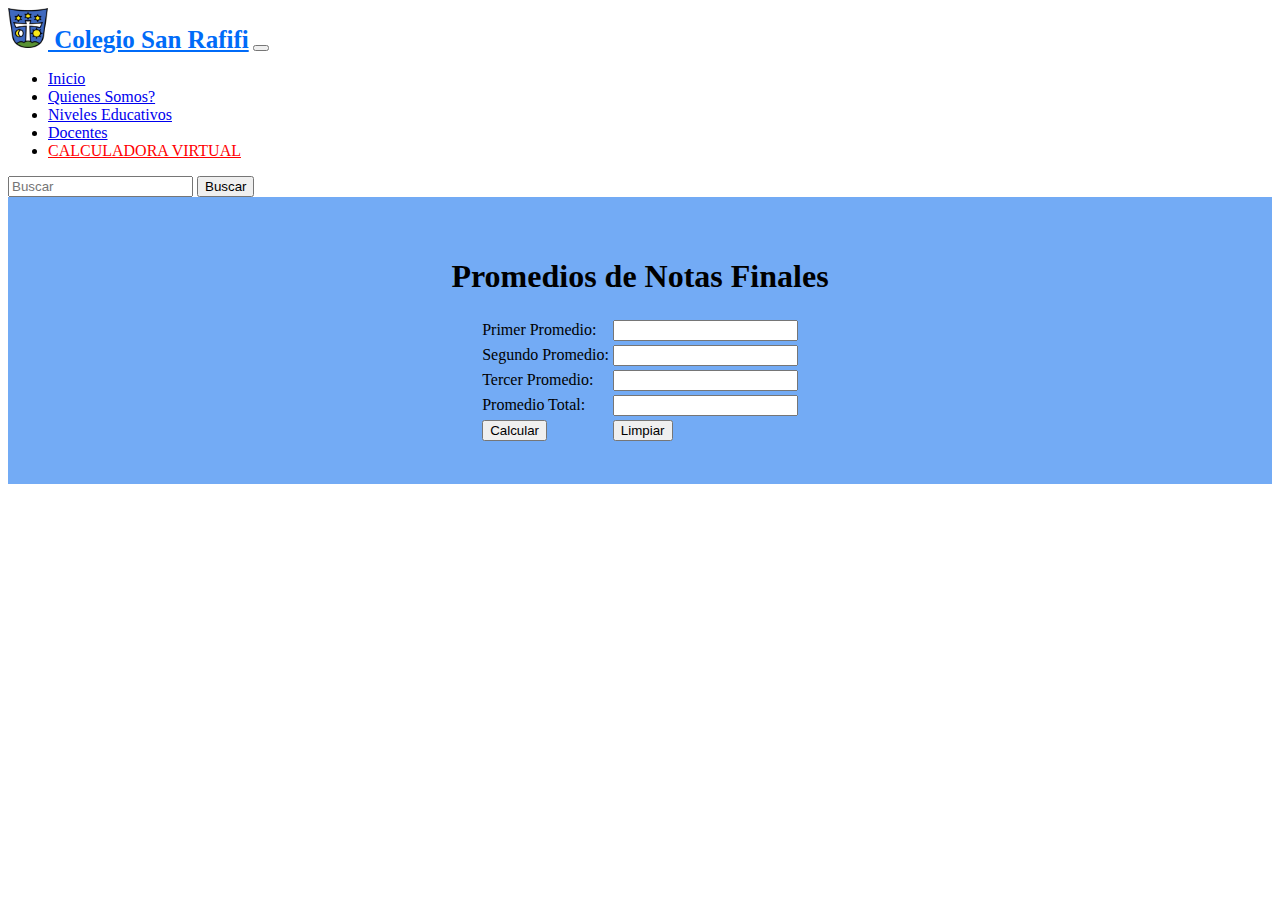
<file: somos.html>
<!DOCTYPE html>
<html lang="en">
<head>
    <meta charset="UTF-8">
    <meta http-equiv="X-UA-Compatible" content="IE=edge">
    <meta name="viewport" content="width=device-width, initial-scale=1.0">
    <link rel="stylesheet" href="estilos2/somos2.css">
    <link href="https://cdn.jsdelivr.net/npm/bootstrap@5.2.3/dist/css/bootstrap.min.css" rel="stylesheet" integrity="sha384-rbsA2VBKQhggwzxH7pPCaAqO46MgnOM80zW1RWuH61DGLwZJEdK2Kadq2F9CUG65" crossorigin="anonymous">
    <link rel="icon" href="logo (2).ico">
    <title>Docentes</title>
</head>
<body>
    <script src="javascript/somos.js"></script>
    <script src="https://cdn.jsdelivr.net/npm/bootstrap@5.2.3/dist/js/bootstrap.bundle.min.js" integrity="sha384-kenU1KFdBIe4zVF0s0G1M5b4hcpxyD9F7jL+jjXkk+Q2h455rYXK/7HAuoJl+0I4" crossorigin="anonymous"></script>
    <header>
        <nav class="navbar navbar-expand-lg bg-light">
          <div class="container-fluid">
            <a class="navbar-brand" href="#" id="tit"> <img id="logoinicio" src="img/Insignia-Colegio.png"> Colegio San Rafifi</a>
            <button class="navbar-toggler" type="button" data-bs-toggle="collapse" data-bs-target="#navbarSupportedContent" aria-controls="navbarSupportedContent" aria-expanded="false" aria-label="Toggle navigation">
              <span class="navbar-toggler-icon"></span>
            </button>
            <div class="collapse navbar-collapse" id="navbarSupportedContent">
              <ul class="navbar-nav me-auto mb-2 mb-lg-0">
                <li class="nav-item">
                  <a class="nav-link active" aria-current="page" href="index.html">Inicio</a>
                </li>
                <li class="nav-item">
                  <a class="nav-link" href="index.html">Quienes Somos?</a>
                </li>
                <li class="nav-item">
                  <a class="nav-link" href="index.html" role="button" data-bs-toggle="dropdown" aria-expanded="false">
                    Niveles Educativos
                  </a>
                </li>
                <li class="nav-item">
                  <a class="nav-link" href="somos.html">Docentes</a>
                </li>
                <li class="nav-item">
                  <a class="nav-link" href="calculadora.html" id="calculadora">CALCULADORA VIRTUAL</a>
                </li>
              </ul>
              <form class="d-flex" role="search">
                <input class="form-control me-2" type="search" placeholder="Buscar" aria-label="Search">
                <button class="btn btn-outline-primary" type="submit">Buscar</button>
              </form>
            </div>
          </div>
        </nav>
      </header>


      <div id="caja1" class="container-fluid">
        <center>
          <form action="">
            <h1>Promedios de Notas Finales</h1>
            <table id="tabla">
                <tr>
                    <td>
                        Primer Promedio:
                    </td>
                    <td>
                        <input type="text" id="primero" class="btn btn-outline-dark">
                    </td>
                </tr>
                <tr>
                    <td>
                        Segundo Promedio:
                    </td>
                    <td>
                        <input type="text" id="segundo" class="btn btn-outline-dark">
                    </td>
                </tr>
                <tr>
                    <td>
                        Tercer Promedio:
                    </td>
                    <td>
                        <input type="text" id="tercero" class="btn btn-outline-dark">
                    </td>
                </tr>
                <tr>
                    <td>Promedio Total: </td>
                    <td><input type="text" id="res" class="btn btn-outline-dark"></td>
                </tr>
                <tr>
                    <td><button type="button" value="Calcular" class="btn btn-warning" onclick="total()">Calcular</button></td>
                    <td><button type="button" value="Limpiar" onclick="location.reload()" class="btn btn-info">Limpiar</button></td>
                </tr>
            </table>
        </center>
      </div>
</body>
</html>
</file>
<file: estilos/diseños.css>
body{
    font-family: sans-serif;
    margin: 0;
}
#uno{
    height: 650px;
}
#dos{height: 650px;}
#tres{height: 650px;}
.footer-basic {
    padding:40px 0;
    background-color:#ffffff;
    color:#4b4c4d;
  }
  
.footer-basic ul {
    padding:0;
    list-style:none;
    text-align:center;
    font-size:18px;
    line-height:1.6;
    margin-bottom:0;
  }
  
.footer-basic li {
    padding:0 10px;
  }
  
.footer-basic ul a {
    color:inherit;
    text-decoration:none;
    opacity:0.8;
  }
  
.footer-basic ul a:hover {
    opacity:1;
  }
  
.footer-basic .social {
    text-align:center;
    padding-bottom:25px;
  }
  
.footer-basic .social > a {
    font-size:24px;
    width:40px;
    height:40px;
    line-height:40px;
    display:inline-block;
    text-align:center;
    border-radius:50%;
    border:1px solid #ccc;
    margin:0 8px;
    color:inherit;
    opacity:0.75;
  }
  
.footer-basic .social > a:hover {
    opacity:0.9;
  }
  
.footer-basic .copyright {
    margin-top:15px;
    text-align:center;
    font-size:13px;
    color:#aaa;
    margin-bottom:0;
  }
h1{
    font-family: 'Times New Roman', Times, serif;
    font-size: 50px;
    font-weight: 900;
    color: black;
}  
#caja1{
    background-color: #73ABF5;
}
#alumnos{
    width: 390px;
    height: 260px;
    margin-left: 290px;
}
#texto2{
    text-align: center;
    font-family: Georgia, 'Times New Roman', Times, serif;
}
h2{
    font-family: 'Times New Roman', Times, serif;
    font-size: 50px;
    font-weight: 100;
    color: white;
    margin-top: 30px;
}
h4{
  font-family: 'Times New Roman', Times, serif;
  font-size: 40px;
  font-weight: 100;
  color: black;

}
#caja2{
  background-color: #006BF8;
}
section{
  float: center;
  padding: 9px;
  background-color: #73ABF5;
}
#logoinicio{
  width: 40px;
  height: 40px;
}
#tit{
  font-family: 'Times New Roman', Times, serif;
  font-size: 25px;
  font-weight: 900;
  color: #006BF8;
}
#ubi{
  width: 500px;
  height: 310px;
  padding: 20px;
}
h3{
  padding: 20px;
  color: white;
}
#caja3{
  background-color: white;
  padding: 20px;
}
#face{
  width: 30px;
  height: 30px;
}
#insta{
  width: 30px;
  height: 30px;
}
#wasa{
  width: 30px;
  height: 30px;
}
#caja4{
  background-color: #4b4c4d;
}
.circulo1{
  background-color: #73ABF5;
  width: 100px;
  height: 100px;
  border-radius: 50%;
}
#Inicial{
  padding: 30px;
}
.circulo2{
  float: left;
}
#calculadora{
  color: red;
}
#primary{
  height: 160px;
}
h5{
  padding: 10px;
  font-family: 'Times New Roman', Times, serif;
  font-size: 30px;
  font-weight: 900;
  color: #006BF8;
}
aside{
  float: right;
}
h6{
  padding: 10px;
  font-family: 'Times New Roman', Times, serif;
  font-size: 30px;
  font-weight: 900;
  color: #006BF8;
}
#formulario{
  padding: 10px;
  font-family: 'Times New Roman', Times, serif;
  font-size: 30px;
  font-weight: 900;
  color: #006BF8;
}
</file>
<file: indexcss/index.css>
* {
    font-family: 'Fraunces', serif;
    color: #fff;
}

body {
    margin: 0;
    background-color: #73ABF5;
}

.container {
    display: flex;
    justify-content: center;
    align-items: center;
    height: 80vh;
}

.calculadora {
    display: grid;
    grid-template-columns: repeat(4, 75px);
    grid-template-rows: 160px repeat(5, 75px);
    background-color: #00916e;
    padding: 15px;
    border-radius: 32px;
    box-shadow: 15px 10px 0px 5px #00000033;
}

button {
    cursor: pointer;
    margin: 5px;
    padding: 0;
    border-radius: 32px;
    font-size: 1.5em;
    border: none;
    background-color: #00916e;
    box-shadow: 5px 5px 10px -3px #00000040, -5px -5px 15px 3px #00ffc11f;
}

button:active {
    background-color: #006f54;
}

button:focus {
    outline: none;
}

.col-2 {
    grid-column: span 2;
}

.display {
    grid-column: 1 / -1;
    padding: 16px;
    display: flex;
    margin: 10px 10px 20px;
    flex-direction: column;
    align-items: flex-end;
    background-color: #363636;
    border-radius: 32px;
    text-align: right;
    justify-content: space-between;
    word-break: break-all;
    box-shadow: 0px 0px 0px 10px #00000033;
}

#valor-actual {
    font-size: 1.5em;
}

#valor-anterior {
    font-size: 2em;
}
#insignia{
    width: 40px;
    height: 40px;
}
</file>
<file: Ingresadocss/ingresado.css>
body{
    font-family: sans-serif;
    margin: 0;
}
#uno{
    height: 650px;
}
#dos{height: 650px;}
#tres{height: 650px;}
.footer-basic {
    padding:40px 0;
    background-color:#ffffff;
    color:#4b4c4d;
  }
  
.footer-basic ul {
    padding:0;
    list-style:none;
    text-align:center;
    font-size:18px;
    line-height:1.6;
    margin-bottom:0;
  }
  
.footer-basic li {
    padding:0 10px;
  }
  
.footer-basic ul a {
    color:inherit;
    text-decoration:none;
    opacity:0.8;
  }
  
.footer-basic ul a:hover {
    opacity:1;
  }
  
.footer-basic .social {
    text-align:center;
    padding-bottom:25px;
  }
  
.footer-basic .social > a {
    font-size:24px;
    width:40px;
    height:40px;
    line-height:40px;
    display:inline-block;
    text-align:center;
    border-radius:50%;
    border:1px solid #ccc;
    margin:0 8px;
    color:inherit;
    opacity:0.75;
  }
  
.footer-basic .social > a:hover {
    opacity:0.9;
  }
  
.footer-basic .copyright {
    margin-top:15px;
    text-align:center;
    font-size:13px;
    color:#aaa;
    margin-bottom:0;
  }
h1{
    font-family: 'Times New Roman', Times, serif;
    font-size: 50px;
    font-weight: 900;
    color: black;
}  
#caja1{
    background-color: #73ABF5;
}
#alumnos{
    width: 390px;
    height: 260px;
    margin-left: 290px;
}
#texto2{
    text-align: center;
    font-family: Georgia, 'Times New Roman', Times, serif;
}
h2{
    font-family: 'Times New Roman', Times, serif;
    font-size: 50px;
    font-weight: 100;
    color: white;
    margin-top: 30px;
}
h4{
  font-family: 'Times New Roman', Times, serif;
  font-size: 40px;
  font-weight: 100;
  color: black;

}
#caja2{
  background-color: #006BF8;
}
section{
  float: center;
  padding: 9px;
  background-color: #73ABF5;
}
#logoinicio{
  width: 40px;
  height: 40px;
}
#tit{
  font-family: 'Times New Roman', Times, serif;
  font-size: 25px;
  font-weight: 900;
  color: #006BF8;
}
#ubi{
  width: 500px;
  height: 310px;
  padding: 20px;
}
h3{
  padding: 20px;
  color: white;
}
#caja3{
  background-color: white;
  padding: 20px;
}
#face{
  width: 30px;
  height: 30px;
}
#insta{
  width: 30px;
  height: 30px;
}
#wasa{
  width: 30px;
  height: 30px;
}
#caja4{
  background-color: #4b4c4d;
}
.circulo1{
  background-color: #73ABF5;
  width: 100px;
  height: 100px;
  border-radius: 50%;
}
#Inicial{
  padding: 30px;
}
.circulo2{
  float: left;
}
#calculadora{
  color: red;
}
#user{
    height: 30px;
    width: 40px;
}
#primary{
  height: 160px;
}
h5{
  padding: 10px;
  font-family: 'Times New Roman', Times, serif;
  font-size: 30px;
  font-weight: 900;
  color: #006BF8;
}
aside{
  float: right;
}
h6{
  padding: 10px;
  font-family: 'Times New Roman', Times, serif;
  font-size: 30px;
  font-weight: 900;
  color: #006BF8;
}
#formulario{
  padding: 10px;
  font-family: 'Times New Roman', Times, serif;
  font-size: 30px;
  font-weight: 900;
  color: #006BF8;
}
</file>
<file: loginCSS/login.css>
@import url(https://fonts.googleapis.com/css?family=Roboto:300);

.login-page {
  width: 360px;
  padding: 8% 0 0;
  margin: auto;
}
.form {
  position: relative;
  z-index: 1;
  background: #FFFFFF;
  max-width: 360px;
  margin: 0 auto 100px;
  padding: 45px;
  text-align: center;
  box-shadow: 0 0 20px 0 rgba(0, 0, 0, 0.2), 0 5px 5px 0 rgba(0, 0, 0, 0.24);
}
.form input {
  font-family: "Roboto", sans-serif;
  outline: 0;
  background: #f2f2f2;
  width: 100%;
  border: 0;
  margin: 0 0 15px;
  padding: 15px;
  box-sizing: border-box;
  font-size: 14px;
}
.form button {
  font-family: "Roboto", sans-serif;
  text-transform: uppercase;
  outline: 0;
  background:  #73ABF5;
  width: 100%;
  border: 0;
  padding: 15px;
  color: #FFFFFF;
  font-size: 14px;
  -webkit-transition: all 0.3 ease;
  transition: all 0.3 ease;
  cursor: pointer;
}
.form button:hover,.form button:active,.form button:focus {
  background:  #73ABF5;
}
.form .message {
  margin: 15px 0 0;
  color: #b3b3b3;
  font-size: 12px;
}
.form .message a {
  color:  #73ABF5;
  text-decoration: none;
}
.form .register-form {
  display: none;
}
.container {
  position: relative;
  z-index: 1;
  max-width: 300px;
  margin: 0 auto;
}
.container:before, .container:after {
  content: "";
  display: block;
  clear: both;
}
.container .info {
  margin: 50px auto;
  text-align: center;
}
.container .info h1 {
  margin: 0 0 15px;
  padding: 0;
  font-size: 36px;
  font-weight: 300;
  color: #1a1a1a;
}
.container .info span {
  color: #4d4d4d;
  font-size: 12px;
}
.container .info span a {
  color: #000000;
  text-decoration: none;
}
.container .info span .fa {
  color: #EF3B3A;
}
body {
  background:  #73ABF5; /* fallback for old browsers */
  background:  #73ABF5;
  background:  #73ABF5;
  font-family: "Roboto", sans-serif;
  -webkit-font-smoothing: antialiased;
  -moz-osx-font-smoothing: grayscale;      
}
.fcc-btn {
  background-color: #006BF8;
  color: white;
}
.fcc-btn {
  background-color: #006BF8;
  color: white;
  padding: 15px 25px;
}
.fcc-btn {
  background-color: #006BF8;
  color: white;
  padding: 15px 25px;
  text-decoration: none;
}
.fcc-btn:hover {
  background-color: #223094;
}
.fcc-btn{
  padding: 10px;
}
</file>
<file: estilos2/somos2.css>
body{
    background-color: white;
}
#caja1{
    background-color: #73ABF5;
    padding: 40px;
}
#logoinicio{
    width: 40px;
    height: 40px;
} 
#tit{
    font-family: 'Times New Roman', Times, serif;
    font-size: 25px;
    font-weight: 900;
    color: #006BF8
}
#calculadora{
    color: red;
}
</file>
